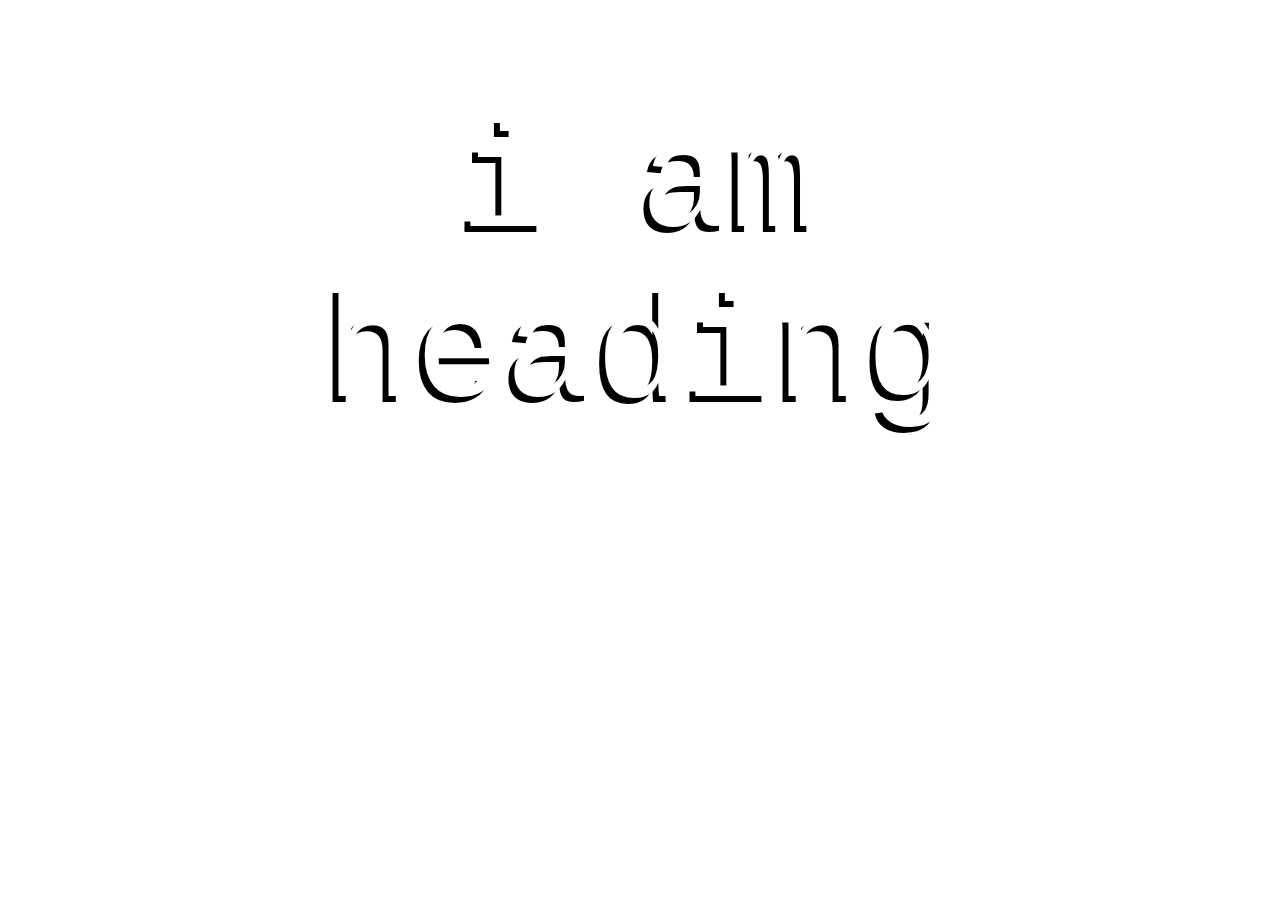
<file: HTML/Background/index.html>
<!DOCTYPE html>
<html lang="en">

<head>
    <meta charset="UTF-8">
    <meta name="viewport" content="width=device-width, initial-scale=1.0">
    <title>Background</title>
    <link rel="stylesheet" href="app.css">
</head>

<body>

    <section>
        <h1>i am heading</h1>
    </section>

</body>

</html>
</file>
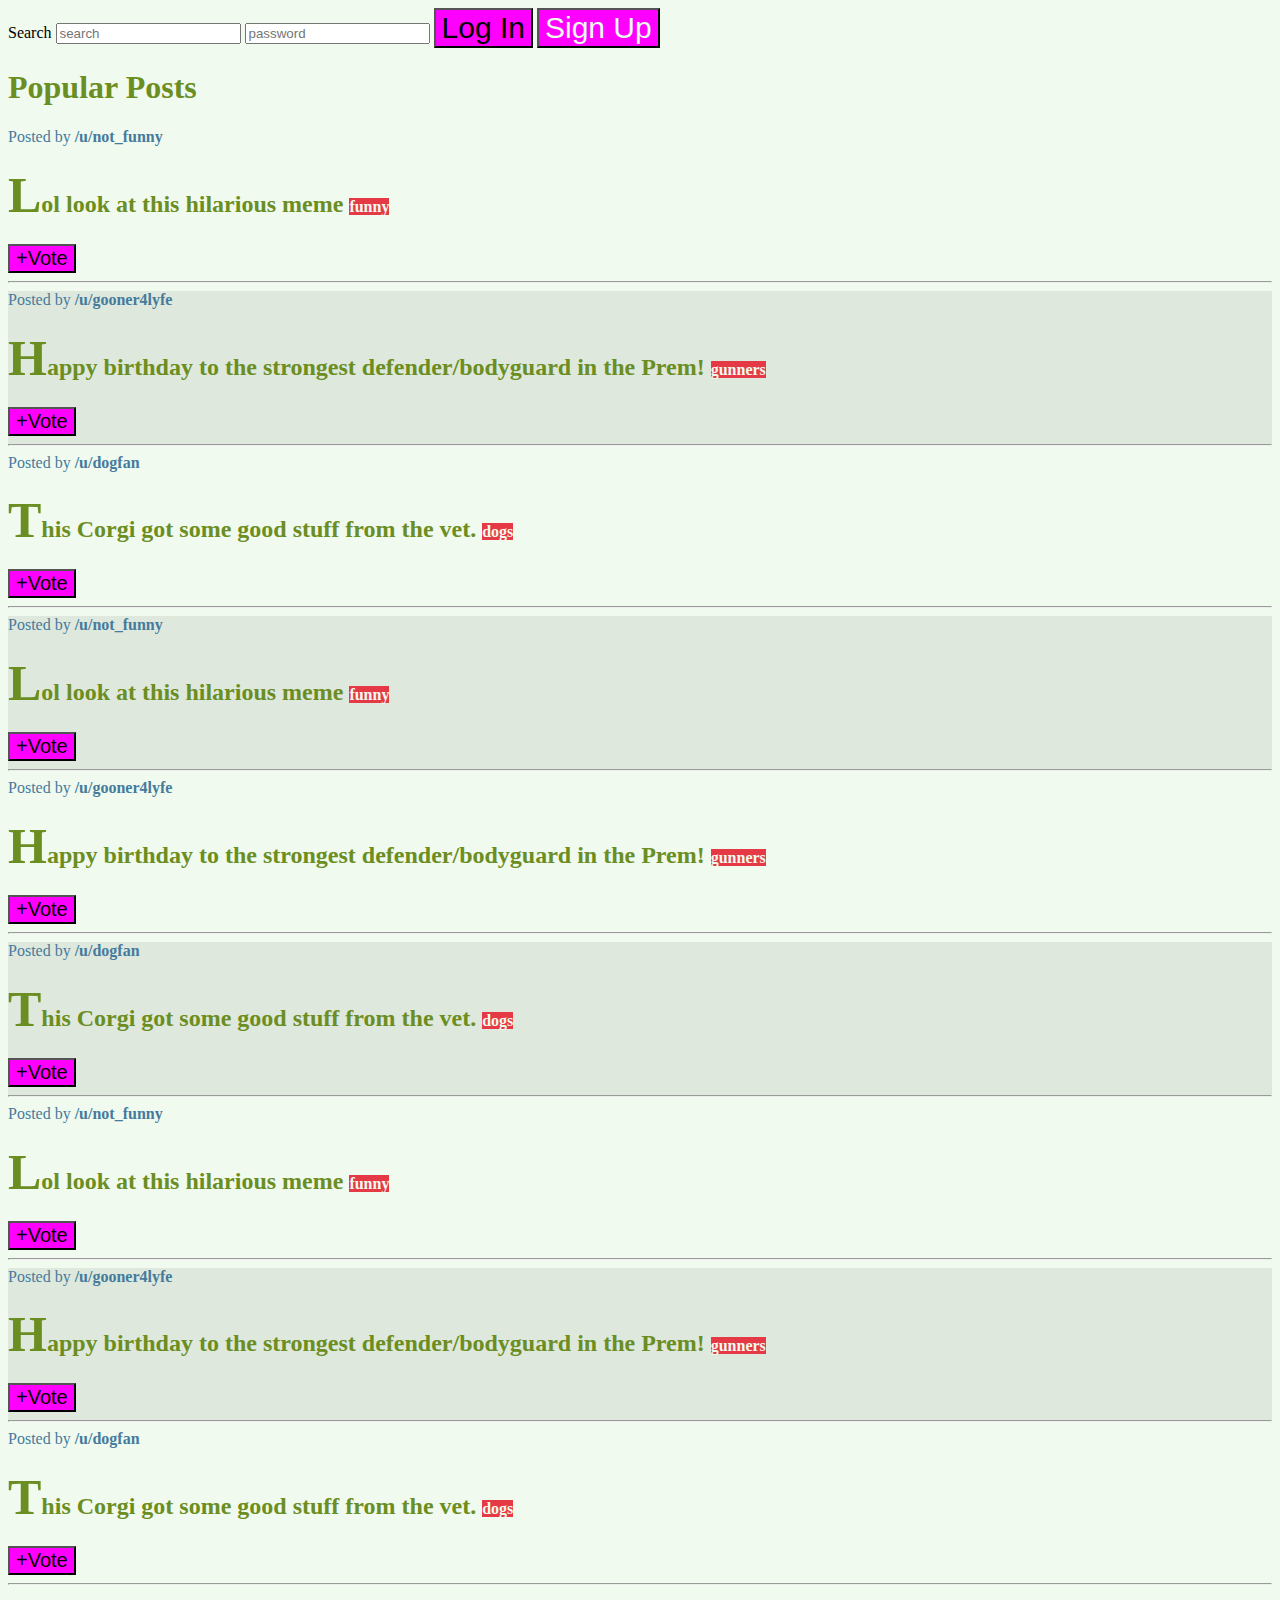
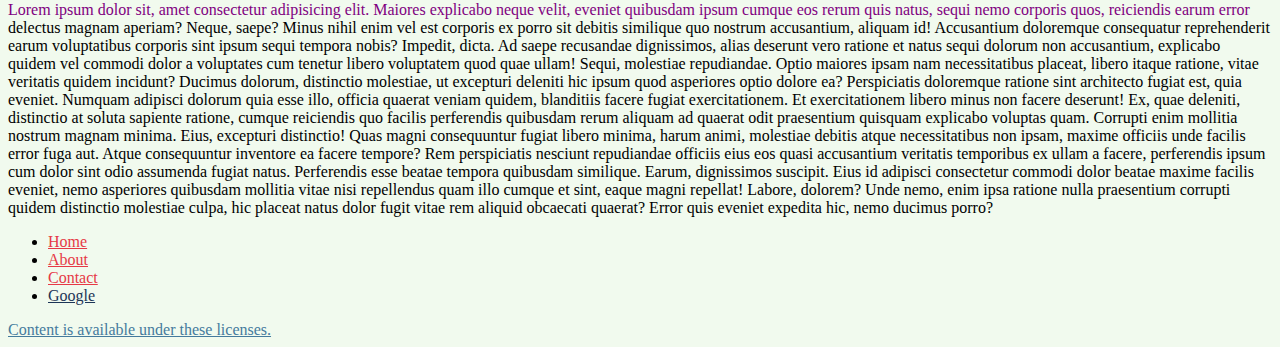
<file: HTML/CSS Selectors/index.html>
<!DOCTYPE html>
<html lang="en">

<head>
    <meta charset="UTF-8">
    <meta name="viewport" content="width=device-width, initial-scale=1.0">
    <title>CSS Selectors</title>

    <link rel="stylesheet" href="app.css">
    <link rel="stylesheet" href="more_styles.css">
</head>


<body>
    <nav>
        <label for="search">Search</label>
        <input type="text" placeholder="search" id="search">
        <input type="password" placeholder="password">
        <button>Log In</button>
        <button id="signup">Sign Up</button>
    </nav>
    <main>
        <h1>Popular Posts</h1>
        <section class="post">
            <span>Posted by <a href="#213adas">/u/not_funny</a></span>
            <h2>Lol look at this hilarious meme <span class="tag">funny</span></h2>
            <button>+Vote</button>
            <hr>
        </section>
        <section class="post">
            <span>Posted by <a href="#345adas">/u/gooner4lyfe</a></span>
            <h2>Happy birthday to the strongest defender/bodyguard in the Prem! <span class="tag">gunners</span></h2>
            <button>+Vote</button>
            <hr>
        </section>
        <section class="post">
            <span>Posted by <a href="#981adas">/u/dogfan</a></span>
            <h2>This Corgi got some good stuff from the vet. <span class="tag">dogs</span></h2>
            <button>+Vote</button>
            <hr>
        </section>
        <section class="post">
            <span>Posted by <a href="#213adas">/u/not_funny</a></span>
            <h2>Lol look at this hilarious meme <span class="tag">funny</span></h2>
            <button>+Vote</button>
            <hr>
        </section>
        <section class="post">
            <span>Posted by <a href="#345adas">/u/gooner4lyfe</a></span>
            <h2>Happy birthday to the strongest defender/bodyguard in the Prem! <span class="tag">gunners</span></h2>
            <button>+Vote</button>
            <hr>
        </section>
        <section class="post">
            <span>Posted by <a href="#981adas">/u/dogfan</a></span>
            <h2>This Corgi got some good stuff from the vet. <span class="tag">dogs</span></h2>
            <button>+Vote</button>
            <hr>
        </section>
        <section class="post">
            <span>Posted by <a href="#213adas">/u/not_funny</a></span>
            <h2>Lol look at this hilarious meme <span class="tag">funny</span></h2>
            <button>+Vote</button>
            <hr>
        </section>
        <section class="post">
            <span>Posted by <a href="#345adas">/u/gooner4lyfe</a></span>
            <h2>Happy birthday to the strongest defender/bodyguard in the Prem! <span class="tag">gunners</span></h2>
            <button>+Vote</button>
            <hr>
        </section>
        <section class="post">
            <span>Posted by <a href="#981adas">/u/dogfan</a></span>
            <h2>This Corgi got some good stuff from the vet. <span class="tag">dogs</span></h2>
            <button>+Vote</button>
            <hr>
        </section>

        <p>Lorem ipsum dolor sit, amet consectetur adipisicing elit. Maiores explicabo neque velit, eveniet quibusdam
            ipsum cumque eos rerum quis natus, sequi nemo corporis quos, reiciendis earum error delectus magnam aperiam?
            Neque, saepe? Minus nihil enim vel est corporis ex porro sit debitis similique quo nostrum accusantium,
            aliquam id! Accusantium doloremque consequatur reprehenderit earum voluptatibus corporis sint ipsum sequi
            tempora nobis?
            Impedit, dicta. Ad saepe recusandae dignissimos, alias deserunt vero ratione et natus sequi dolorum non
            accusantium, explicabo quidem vel commodi dolor a voluptates cum tenetur libero voluptatem quod quae ullam!
            Sequi, molestiae repudiandae. Optio maiores ipsam nam necessitatibus placeat, libero itaque ratione, vitae
            veritatis quidem incidunt? Ducimus dolorum, distinctio molestiae, ut excepturi deleniti hic ipsum quod
            asperiores optio dolore ea?
            Perspiciatis doloremque ratione sint architecto fugiat est, quia eveniet. Numquam adipisci dolorum quia esse
            illo, officia quaerat veniam quidem, blanditiis facere fugiat exercitationem. Et exercitationem libero minus
            non facere deserunt!
            Ex, quae deleniti, distinctio at soluta sapiente ratione, cumque reiciendis quo facilis perferendis
            quibusdam rerum aliquam ad quaerat odit praesentium quisquam explicabo voluptas quam. Corrupti enim mollitia
            nostrum magnam minima.
            Eius, excepturi distinctio! Quas magni consequuntur fugiat libero minima, harum animi, molestiae debitis
            atque necessitatibus non ipsam, maxime officiis unde facilis error fuga aut. Atque consequuntur inventore ea
            facere tempore?
            Rem perspiciatis nesciunt repudiandae officiis eius eos quasi accusantium veritatis temporibus ex ullam a
            facere, perferendis ipsum cum dolor sint odio assumenda fugiat natus. Perferendis esse beatae tempora
            quibusdam similique.
            Earum, dignissimos suscipit. Eius id adipisci consectetur commodi dolor beatae maxime facilis eveniet, nemo
            asperiores quibusdam mollitia vitae nisi repellendus quam illo cumque et sint, eaque magni repellat! Labore,
            dolorem?
            Unde nemo, enim ipsa ratione nulla praesentium corrupti quidem distinctio molestiae culpa, hic placeat natus
            dolor fugit vitae rem aliquid obcaecati quaerat? Error quis eveniet expedita hic, nemo ducimus porro?</p>
    </main>
    <footer>
        <nav>
            <ul>
                <li>
                    <a href="#home">Home</a>
                </li>
                <li>
                    <a href="#about">About</a>
                </li>
                <li>
                    <a href="#contact">Contact</a>
                </li>
                <li>
                    <a href="www.google.com">Google</a>
                </li>
            </ul>
        </nav>
        <a href="#license">Content is available under these licenses.</a>
    </footer>

</body>

</html>
</file>
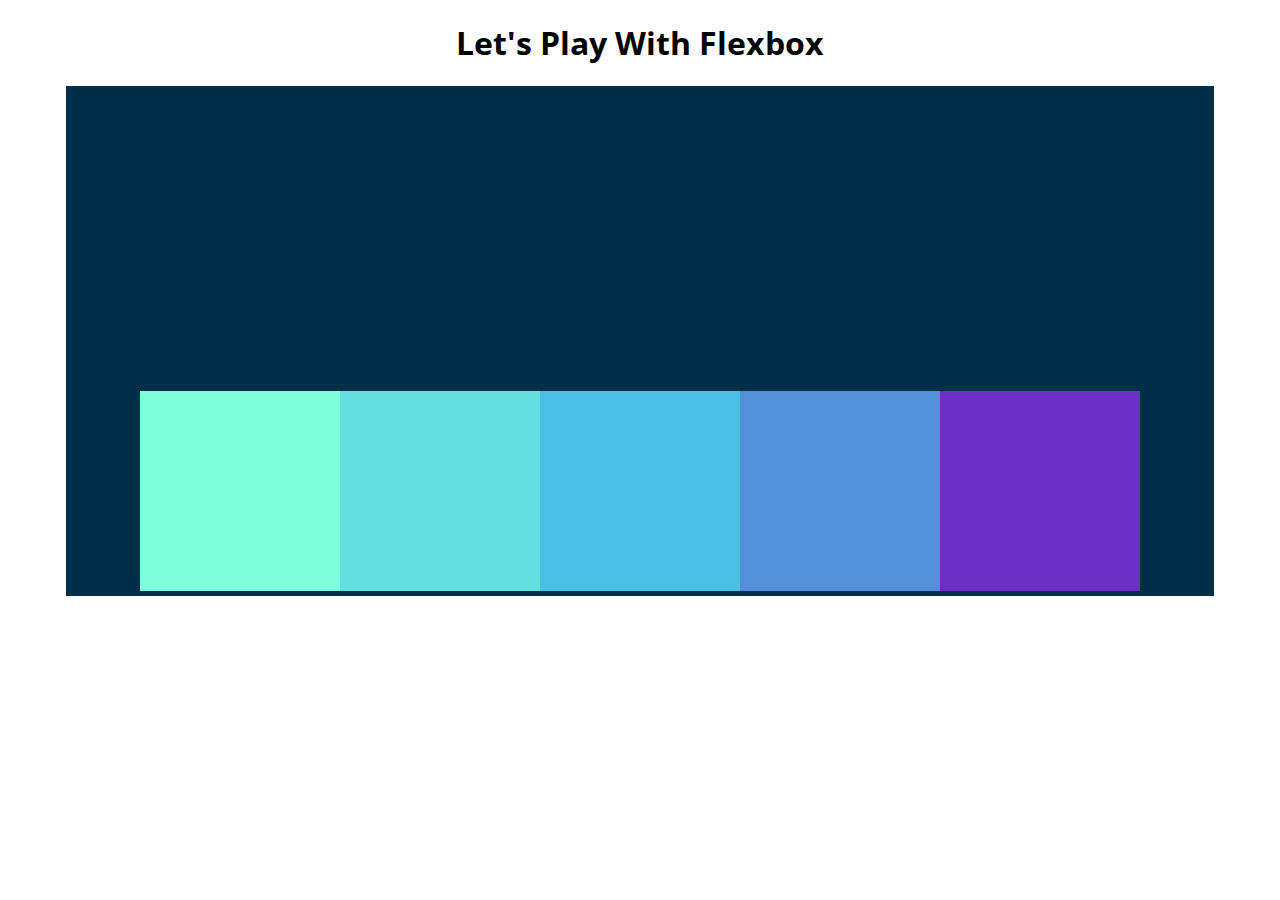
<file: HTML/Flexbox Starter/index.html>
<!DOCTYPE html>
<html lang="en">

<head>
    <meta charset="UTF-8">
    <meta name="viewport" content="width=device-width, initial-scale=1.0">
    <title>Flexbox Playground</title>
    <link href="https://fonts.googleapis.com/css2?family=Open+Sans:wght@300&display=swap" rel="stylesheet">

    <link rel="stylesheet" href="app.css">
</head>

<body>
    <h1>Let's Play With Flexbox</h1>

    <section id="container">
        <div style="background-color: #80ffdb"></div>
        <div style="background-color: #64dfdf"></div>
        <div style="background-color: #48bfe3"></div>
        <div style="background-color: #5390d9"></div>
        <div style="background-color: #6930c3"></div>
    </section>

</body>

</html>
</file>
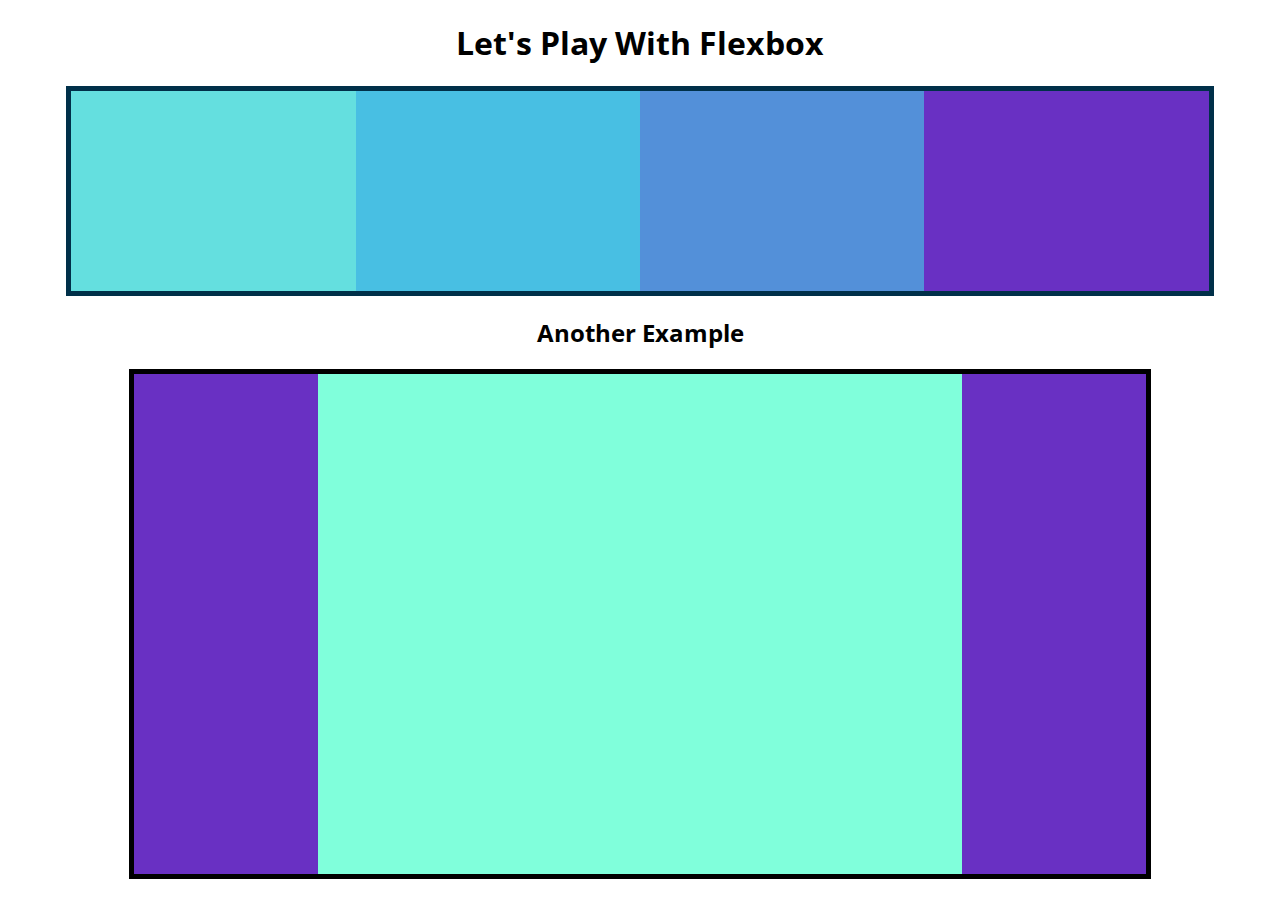
<file: HTML/Flexbox/index.html>
<!DOCTYPE html>
<html lang="en">

<head>
    <meta charset="UTF-8">
    <meta name="viewport" content="width=device-width, initial-scale=1.0">
    <title>Flexbox Playground</title>
    <link href="https://fonts.googleapis.com/css2?family=Open+Sans:wght@300&display=swap" rel="stylesheet">

    <link rel="stylesheet" href="app.css">
</head>

<body>
    <h1>Let's Play With Flexbox</h1>

    <section id="container">
        <div style="background-color: #80ffdb"></div>
        <div style="background-color: #64dfdf"></div>
        <div style="background-color: #48bfe3"></div>
        <div style="background-color: #5390d9"></div>
        <div style="background-color: #6930c3"></div>
    </section>

    <h2>Another Example</h2>
    <main>
        <section class="sidebar"></section>
        <section class="maincontent"></section>
        <section class="sidebar"></section>
    </main>

</body>

</html>
</file>
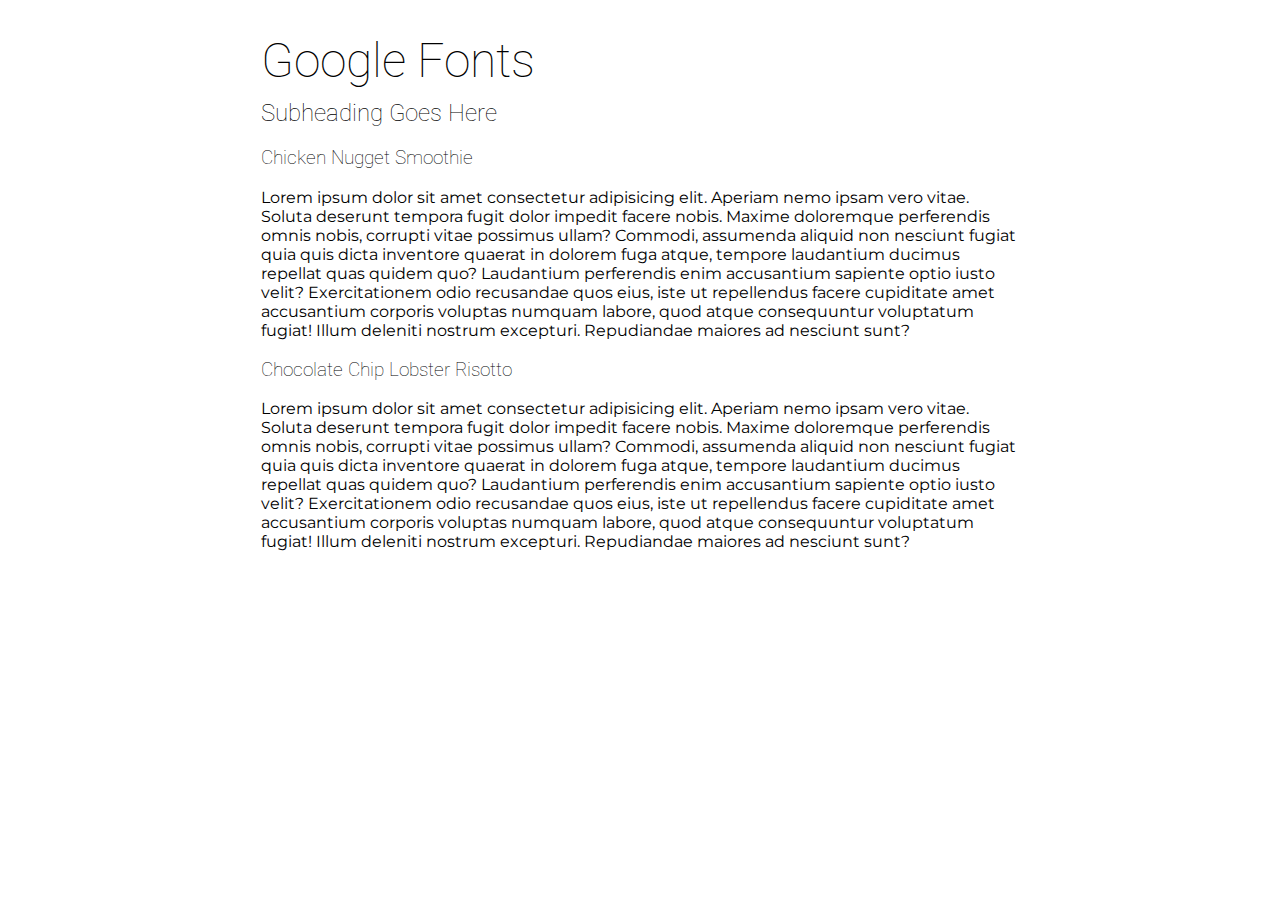
<file: HTML/GoogleFonts/index.html>
<!DOCTYPE html>
<html lang="en">

<head>
    <meta charset="UTF-8">
    <meta name="viewport" content="width=device-width, initial-scale=1.0">
    <title>Google Fonts</title>
    <link href="https://fonts.googleapis.com/css2?family=Montserrat&family=Roboto:wght@100;400&display=swap"
        rel="stylesheet">
    <link rel="stylesheet" href="app.css">
</head>

<body>
    <main>
        <h1>Google Fonts</h1>
        <h2>Subheading Goes Here</h2>

        <h3>Chicken Nugget Smoothie</h3>
        <p>Lorem ipsum dolor sit amet consectetur adipisicing elit. Aperiam nemo ipsam vero vitae. Soluta deserunt
            tempora
            fugit dolor impedit facere nobis. Maxime doloremque perferendis omnis nobis, corrupti vitae possimus ullam?
            Commodi, assumenda aliquid non nesciunt fugiat quia quis dicta inventore quaerat in dolorem fuga atque,
            tempore
            laudantium ducimus repellat quas quidem quo? Laudantium perferendis enim accusantium sapiente optio iusto
            velit?
            Exercitationem odio recusandae quos eius, iste ut repellendus facere cupiditate amet accusantium corporis
            voluptas numquam labore, quod atque consequuntur voluptatum fugiat! Illum deleniti nostrum excepturi.
            Repudiandae maiores ad nesciunt sunt?</p>

        <h3>Chocolate Chip Lobster Risotto</h3>
        <p>Lorem ipsum dolor sit amet consectetur adipisicing elit. Aperiam nemo ipsam vero vitae. Soluta deserunt
            tempora
            fugit dolor impedit facere nobis. Maxime doloremque perferendis omnis nobis, corrupti vitae possimus ullam?
            Commodi, assumenda aliquid non nesciunt fugiat quia quis dicta inventore quaerat in dolorem fuga atque,
            tempore
            laudantium ducimus repellat quas quidem quo? Laudantium perferendis enim accusantium sapiente optio iusto
            velit?
            Exercitationem odio recusandae quos eius, iste ut repellendus facere cupiditate amet accusantium corporis
            voluptas numquam labore, quod atque consequuntur voluptatum fugiat! Illum deleniti nostrum excepturi.
            Repudiandae maiores ad nesciunt sunt?</p>
    </main>
</body>

</html>
</file>
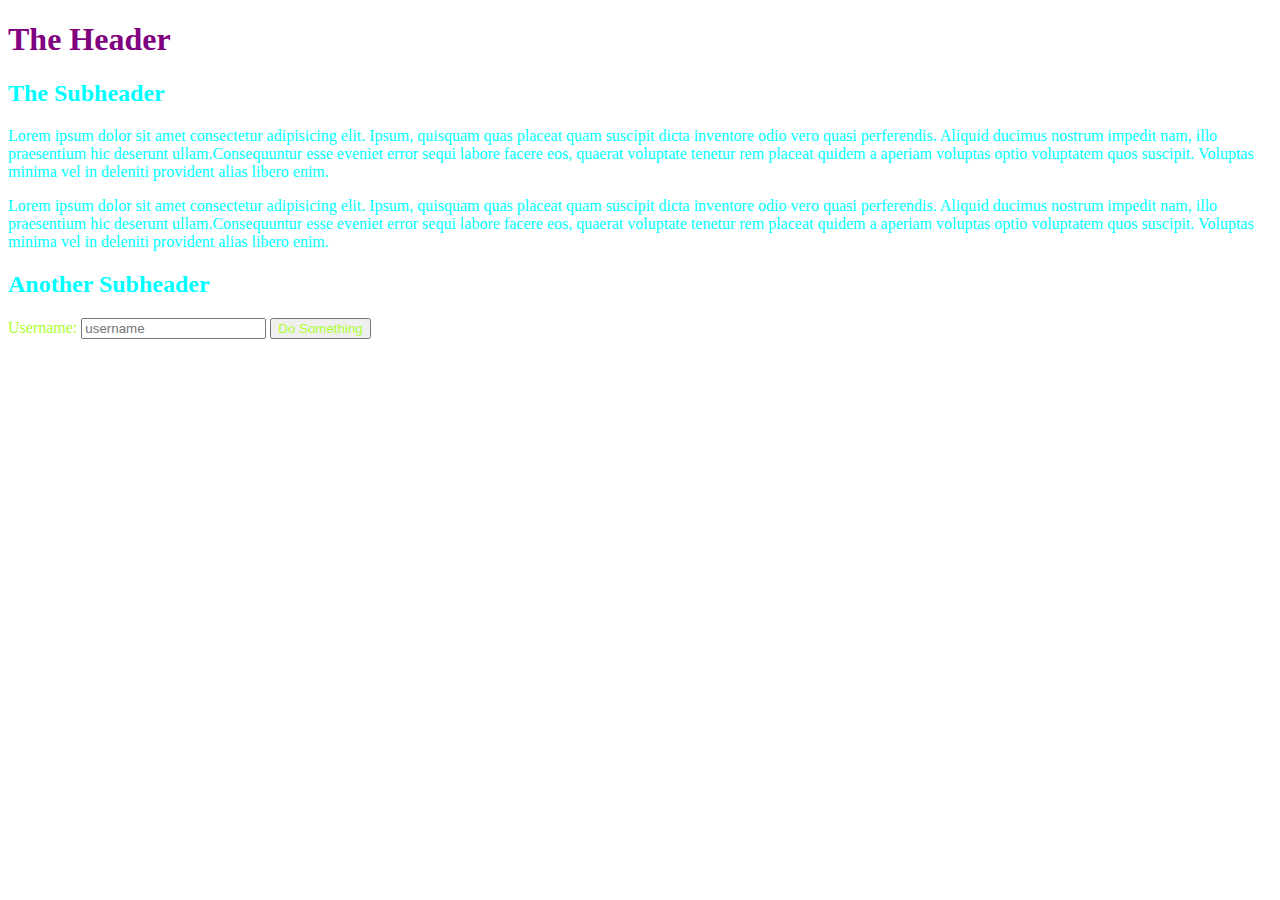
<file: HTML/inheritance_demo/index.html>
<!DOCTYPE html>
<html lang="en">

<head>
    <meta charset="UTF-8">
    <meta name="viewport" content="width=device-width, initial-scale=1.0">
    <title>Inheritance Demo</title>
    <link rel="stylesheet" href="app.css">
</head>

<body>
    <h1>The Header</h1>
    <section>
        <h2>The Subheader</h2>
        <p>Lorem ipsum dolor sit amet consectetur adipisicing elit. Ipsum, quisquam quas placeat quam suscipit dicta
            inventore odio vero quasi perferendis. Aliquid ducimus nostrum impedit nam, illo praesentium hic deserunt
            ullam.Consequuntur esse eveniet error sequi labore facere eos, quaerat voluptate tenetur rem placeat quidem
            a aperiam voluptas optio voluptatem quos suscipit. Voluptas minima vel in deleniti provident alias libero
            enim.</p>
        <p>Lorem ipsum dolor sit amet consectetur adipisicing elit. Ipsum, quisquam quas placeat quam suscipit dicta
            inventore odio vero quasi perferendis. Aliquid ducimus nostrum impedit nam, illo praesentium hic deserunt
            ullam.Consequuntur esse eveniet error sequi labore facere eos, quaerat voluptate tenetur rem placeat quidem
            a aperiam voluptas optio voluptatem quos suscipit. Voluptas minima vel in deleniti provident alias libero
            enim.</p>
    </section>
    <section>
        <h2>Another Subheader</h2>
        <form action="blah">
            <label for="username">Username:</label>
            <input type="text" placeholder="username" id="username">
            <button>Do Something</button>
        </form>
    </section>

</body>

</html>
</file>
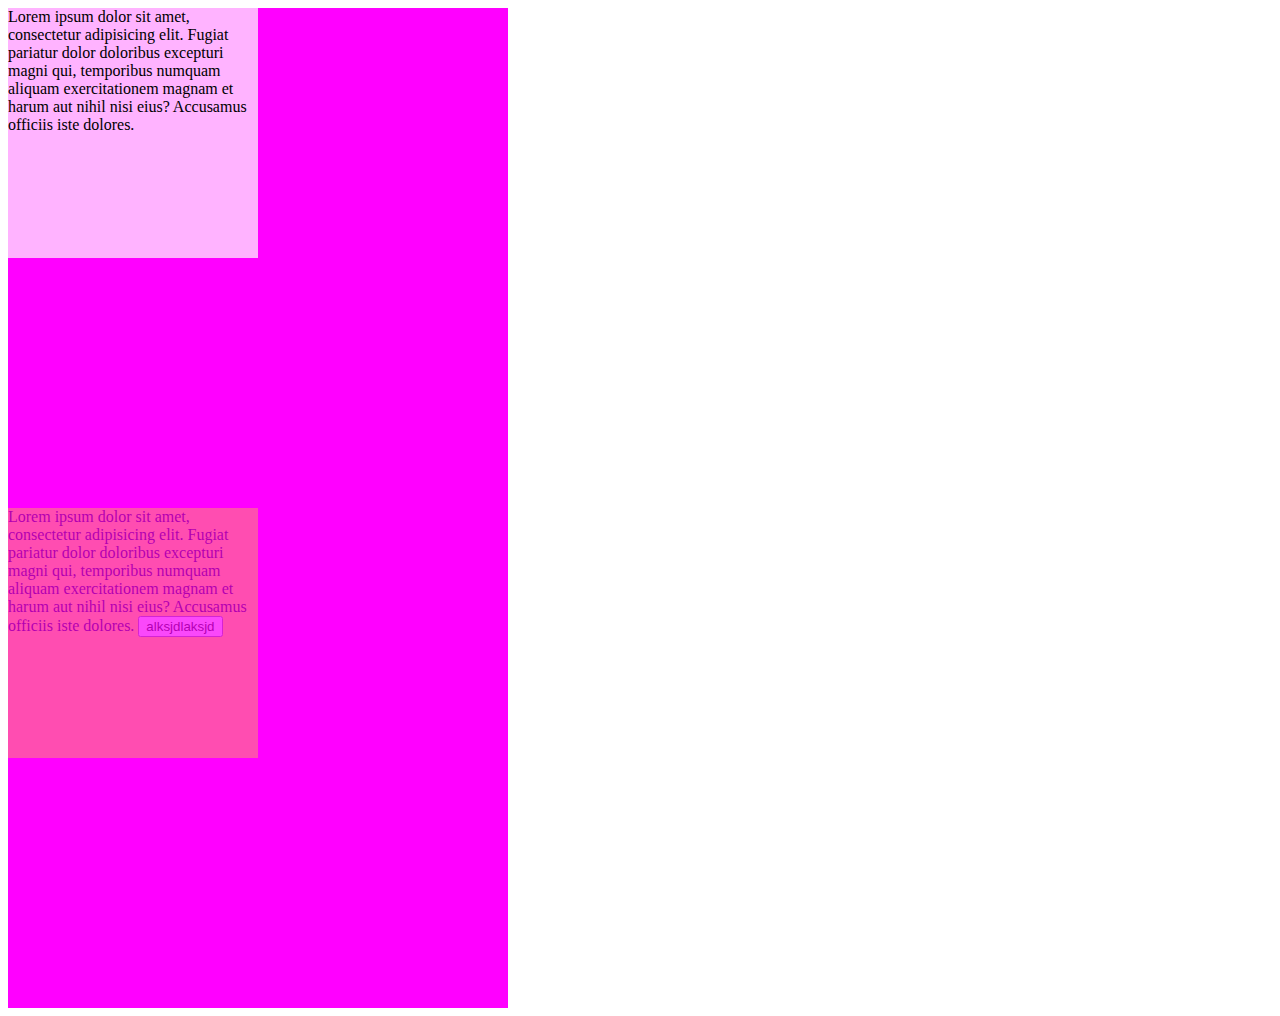
<file: HTML/Opacity/index.html>
<!DOCTYPE html>
<html lang="en">

<head>
    <meta charset="UTF-8">
    <meta name="viewport" content="width=device-width, initial-scale=1.0">
    <title>Opacity & Alpha</title>
    <link rel="stylesheet" href="app.css">
</head>

<body>
    <section>
        <div id="rgba">
            Lorem ipsum dolor sit amet, consectetur adipisicing elit. Fugiat pariatur dolor doloribus excepturi magni
            qui, temporibus numquam aliquam exercitationem magnam et harum aut nihil nisi eius? Accusamus officiis iste
            dolores.
        </div>
    </section>
    <section>
        <div id="opacity">
            Lorem ipsum dolor sit amet, consectetur adipisicing elit. Fugiat pariatur dolor doloribus excepturi magni
            qui, temporibus numquam aliquam exercitationem magnam et harum aut nihil nisi eius? Accusamus officiis iste
            dolores.
            <button>alksjdlaksjd</button>
        </div>
    </section>
</body>

</html>
</file>
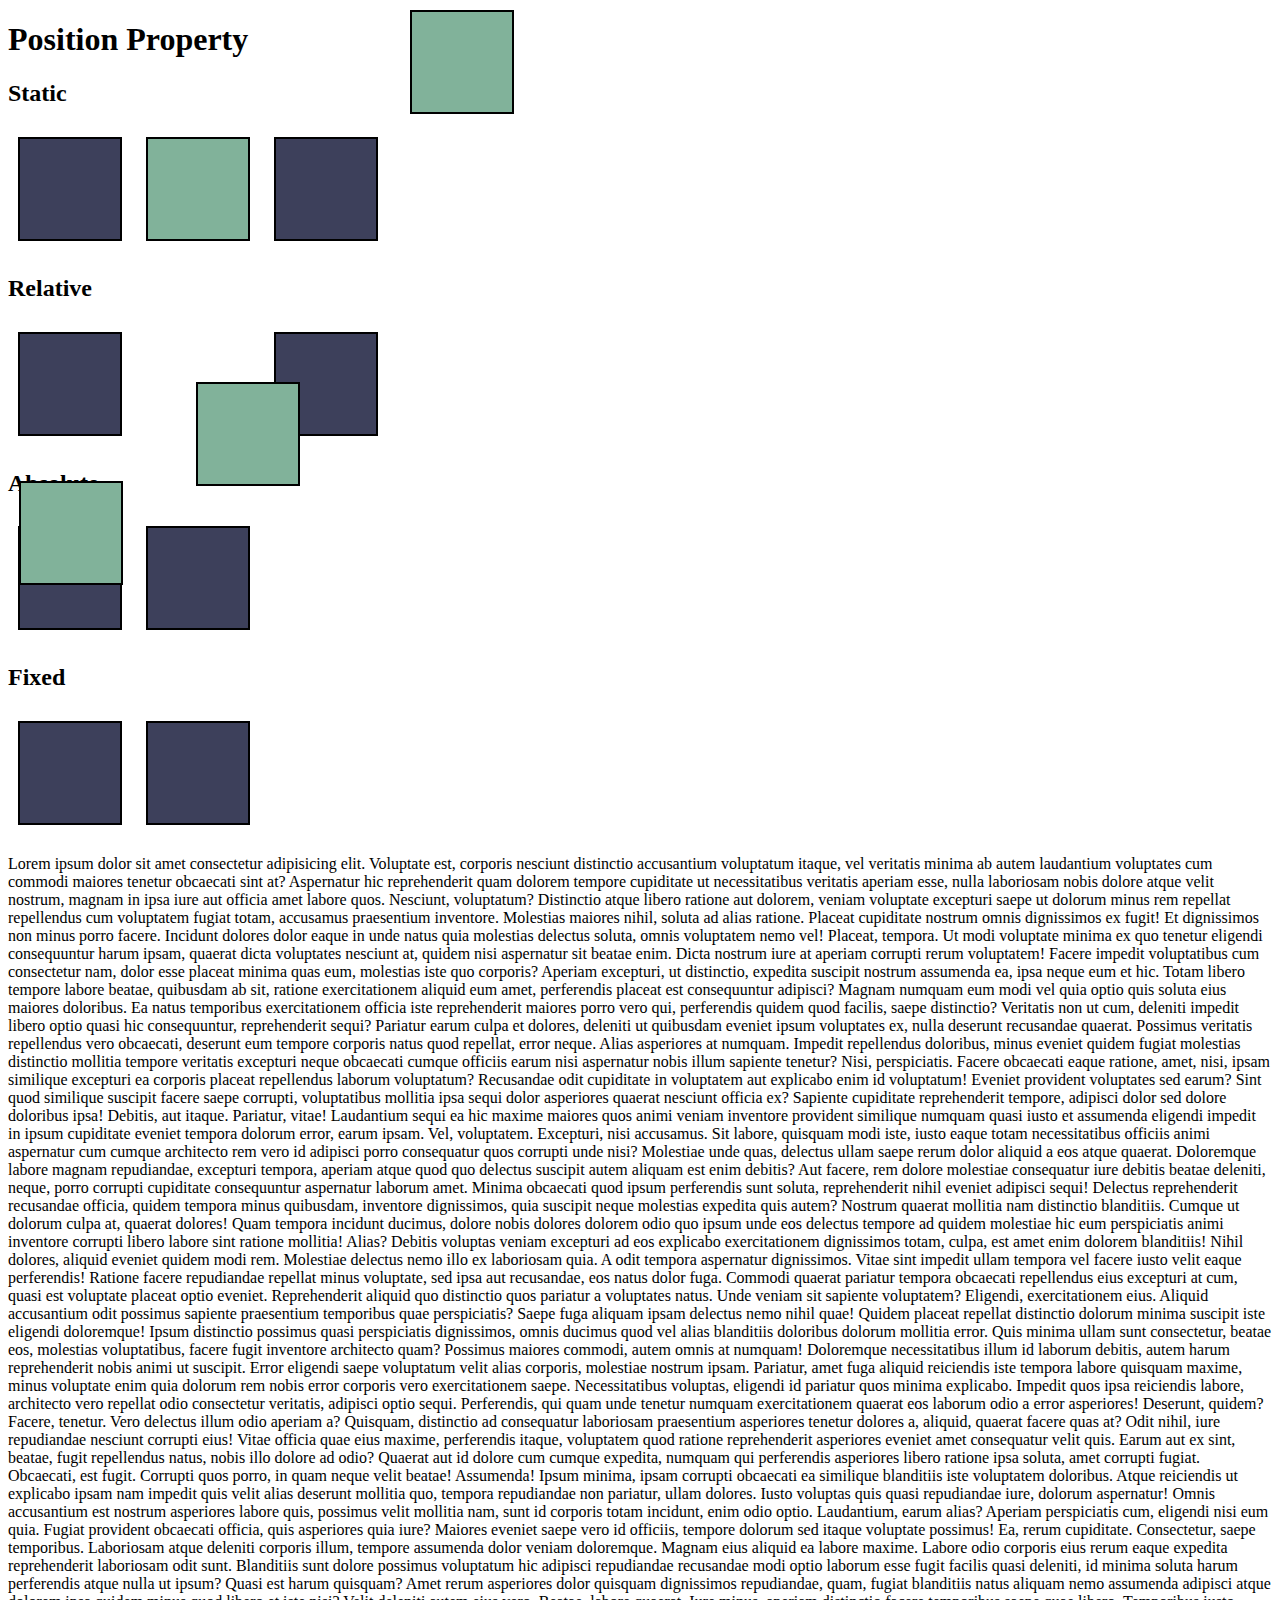
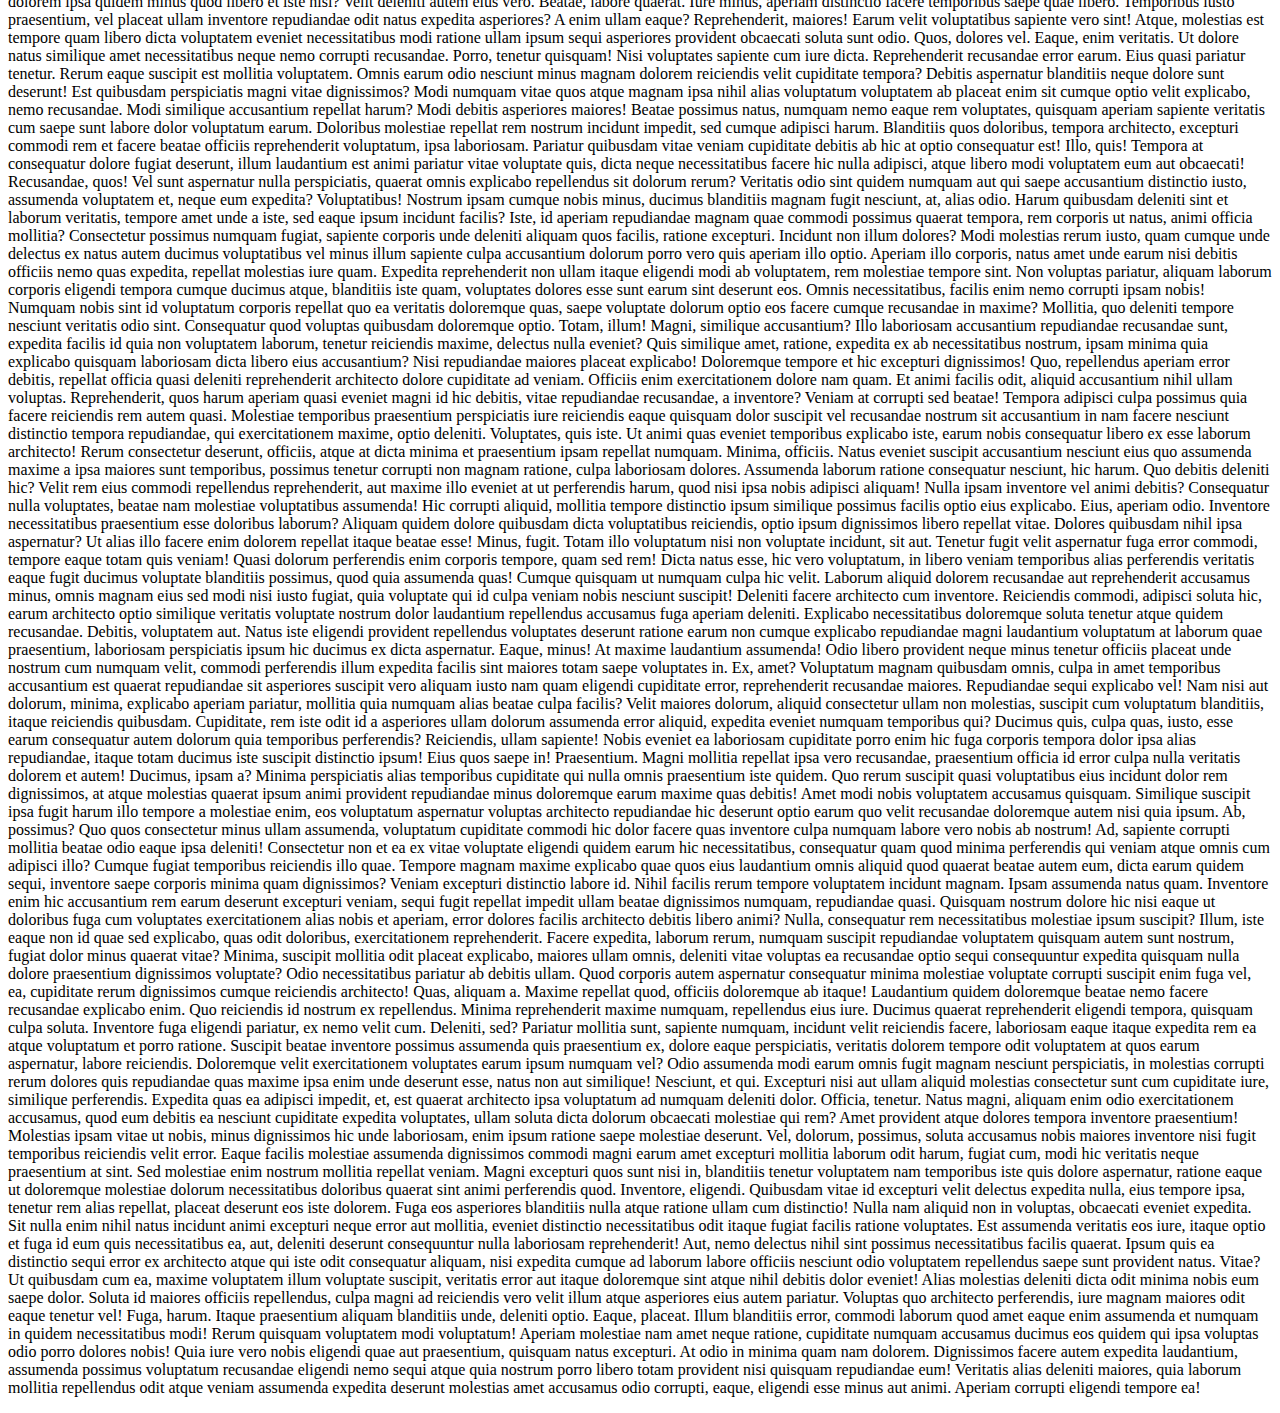
<file: HTML/Position/index.html>
<!DOCTYPE html>
<html lang="en">

<head>
    <meta charset="UTF-8">
    <meta name="viewport" content="width=device-width, initial-scale=1.0">
    <title>Position</title>
    <link rel="stylesheet" href="app.css">
</head>

<body>
    <h1>Position Property</h1>
    <section id="static">
        <h2>Static</h2>
        <div></div>
        <div id="middle"></div>
        <div></div>
    </section>
    <section id="relative">
        <h2>Relative</h2>
        <div></div>
        <div id="middle"></div>
        <div></div>
    </section>
    <section id="absolute">
        <h2>Absolute</h2>
        <div></div>
        <div id="middle"></div>
        <div></div>
    </section>

    <section id="fixed">
        <h2>Fixed</h2>
        <div></div>
        <div id="middle"></div>
        <div></div>
    </section>

    <p>Lorem ipsum dolor sit amet consectetur adipisicing elit. Voluptate est, corporis nesciunt distinctio accusantium
        voluptatum itaque, vel veritatis minima ab autem laudantium voluptates cum commodi maiores tenetur obcaecati
        sint at?
        Aspernatur hic reprehenderit quam dolorem tempore cupiditate ut necessitatibus veritatis aperiam esse, nulla
        laboriosam nobis dolore atque velit nostrum, magnam in ipsa iure aut officia amet labore quos. Nesciunt,
        voluptatum?
        Distinctio atque libero ratione aut dolorem, veniam voluptate excepturi saepe ut dolorum minus rem repellat
        repellendus cum voluptatem fugiat totam, accusamus praesentium inventore. Molestias maiores nihil, soluta ad
        alias ratione.
        Placeat cupiditate nostrum omnis dignissimos ex fugit! Et dignissimos non minus porro facere. Incidunt dolores
        dolor eaque in unde natus quia molestias delectus soluta, omnis voluptatem nemo vel! Placeat, tempora.
        Ut modi voluptate minima ex quo tenetur eligendi consequuntur harum ipsam, quaerat dicta voluptates nesciunt at,
        quidem nisi aspernatur sit beatae enim. Dicta nostrum iure at aperiam corrupti rerum voluptatem!
        Facere impedit voluptatibus cum consectetur nam, dolor esse placeat minima quas eum, molestias iste quo
        corporis? Aperiam excepturi, ut distinctio, expedita suscipit nostrum assumenda ea, ipsa neque eum et hic.
        Totam libero tempore labore beatae, quibusdam ab sit, ratione exercitationem aliquid eum amet, perferendis
        placeat est consequuntur adipisci? Magnam numquam eum modi vel quia optio quis soluta eius maiores doloribus.
        Ea natus temporibus exercitationem officia iste reprehenderit maiores porro vero qui, perferendis quidem quod
        facilis, saepe distinctio? Veritatis non ut cum, deleniti impedit libero optio quasi hic consequuntur,
        reprehenderit sequi?
        Pariatur earum culpa et dolores, deleniti ut quibusdam eveniet ipsum voluptates ex, nulla deserunt recusandae
        quaerat. Possimus veritatis repellendus vero obcaecati, deserunt eum tempore corporis natus quod repellat, error
        neque.
        Alias asperiores at numquam. Impedit repellendus doloribus, minus eveniet quidem fugiat molestias distinctio
        mollitia tempore veritatis excepturi neque obcaecati cumque officiis earum nisi aspernatur nobis illum sapiente
        tenetur? Nisi, perspiciatis.
        Facere obcaecati eaque ratione, amet, nisi, ipsam similique excepturi ea corporis placeat repellendus laborum
        voluptatum? Recusandae odit cupiditate in voluptatem aut explicabo enim id voluptatum! Eveniet provident
        voluptates sed earum?
        Sint quod similique suscipit facere saepe corrupti, voluptatibus mollitia ipsa sequi dolor asperiores quaerat
        nesciunt officia ex? Sapiente cupiditate reprehenderit tempore, adipisci dolor sed dolore doloribus ipsa!
        Debitis, aut itaque.
        Pariatur, vitae! Laudantium sequi ea hic maxime maiores quos animi veniam inventore provident similique numquam
        quasi iusto et assumenda eligendi impedit in ipsum cupiditate eveniet tempora dolorum error, earum ipsam.
        Vel, voluptatem. Excepturi, nisi accusamus. Sit labore, quisquam modi iste, iusto eaque totam necessitatibus
        officiis animi aspernatur cum cumque architecto rem vero id adipisci porro consequatur quos corrupti unde nisi?
        Molestiae unde quas, delectus ullam saepe rerum dolor aliquid a eos atque quaerat. Doloremque labore magnam
        repudiandae, excepturi tempora, aperiam atque quod quo delectus suscipit autem aliquam est enim debitis?
        Aut facere, rem dolore molestiae consequatur iure debitis beatae deleniti, neque, porro corrupti cupiditate
        consequuntur aspernatur laborum amet. Minima obcaecati quod ipsum perferendis sunt soluta, reprehenderit nihil
        eveniet adipisci sequi!
        Delectus reprehenderit recusandae officia, quidem tempora minus quibusdam, inventore dignissimos, quia suscipit
        neque molestias expedita quis autem? Nostrum quaerat mollitia nam distinctio blanditiis. Cumque ut dolorum culpa
        at, quaerat dolores!
        Quam tempora incidunt ducimus, dolore nobis dolores dolorem odio quo ipsum unde eos delectus tempore ad quidem
        molestiae hic eum perspiciatis animi inventore corrupti libero labore sint ratione mollitia! Alias?
        Debitis voluptas veniam excepturi ad eos explicabo exercitationem dignissimos totam, culpa, est amet enim
        dolorem blanditiis! Nihil dolores, aliquid eveniet quidem modi rem. Molestiae delectus nemo illo ex laboriosam
        quia.
        A odit tempora aspernatur dignissimos. Vitae sint impedit ullam tempora vel facere iusto velit eaque
        perferendis! Ratione facere repudiandae repellat minus voluptate, sed ipsa aut recusandae, eos natus dolor fuga.
        Commodi quaerat pariatur tempora obcaecati repellendus eius excepturi at cum, quasi est voluptate placeat optio
        eveniet. Reprehenderit aliquid quo distinctio quos pariatur a voluptates natus. Unde veniam sit sapiente
        voluptatem?
        Eligendi, exercitationem eius. Aliquid accusantium odit possimus sapiente praesentium temporibus quae
        perspiciatis? Saepe fuga aliquam ipsam delectus nemo nihil quae! Quidem placeat repellat distinctio dolorum
        minima suscipit iste eligendi doloremque!
        Ipsum distinctio possimus quasi perspiciatis dignissimos, omnis ducimus quod vel alias blanditiis doloribus
        dolorum mollitia error. Quis minima ullam sunt consectetur, beatae eos, molestias voluptatibus, facere fugit
        inventore architecto quam?
        Possimus maiores commodi, autem omnis at numquam! Doloremque necessitatibus illum id laborum debitis, autem
        harum reprehenderit nobis animi ut suscipit. Error eligendi saepe voluptatum velit alias corporis, molestiae
        nostrum ipsam.
        Pariatur, amet fuga aliquid reiciendis iste tempora labore quisquam maxime, minus voluptate enim quia dolorum
        rem nobis error corporis vero exercitationem saepe. Necessitatibus voluptas, eligendi id pariatur quos minima
        explicabo.
        Impedit quos ipsa reiciendis labore, architecto vero repellat odio consectetur veritatis, adipisci optio sequi.
        Perferendis, qui quam unde tenetur numquam exercitationem quaerat eos laborum odio a error asperiores! Deserunt,
        quidem?
        Facere, tenetur. Vero delectus illum odio aperiam a? Quisquam, distinctio ad consequatur laboriosam praesentium
        asperiores tenetur dolores a, aliquid, quaerat facere quas at? Odit nihil, iure repudiandae nesciunt corrupti
        eius!
        Vitae officia quae eius maxime, perferendis itaque, voluptatem quod ratione reprehenderit asperiores eveniet
        amet consequatur velit quis. Earum aut ex sint, beatae, fugit repellendus natus, nobis illo dolore ad odio?
        Quaerat aut id dolore cum cumque expedita, numquam qui perferendis asperiores libero ratione ipsa soluta, amet
        corrupti fugiat. Obcaecati, est fugit. Corrupti quos porro, in quam neque velit beatae! Assumenda!
        Ipsum minima, ipsam corrupti obcaecati ea similique blanditiis iste voluptatem doloribus. Atque reiciendis ut
        explicabo ipsam nam impedit quis velit alias deserunt mollitia quo, tempora repudiandae non pariatur, ullam
        dolores.
        Iusto voluptas quis quasi repudiandae iure, dolorum aspernatur! Omnis accusantium est nostrum asperiores labore
        quis, possimus velit mollitia nam, sunt id corporis totam incidunt, enim odio optio. Laudantium, earum alias?
        Aperiam perspiciatis cum, eligendi nisi eum quia. Fugiat provident obcaecati officia, quis asperiores quia iure?
        Maiores eveniet saepe vero id officiis, tempore dolorum sed itaque voluptate possimus! Ea, rerum cupiditate.
        Consectetur, saepe temporibus. Laboriosam atque deleniti corporis illum, tempore assumenda dolor veniam
        doloremque. Magnam eius aliquid ea labore maxime. Labore odio corporis eius rerum eaque expedita reprehenderit
        laboriosam odit sunt.
        Blanditiis sunt dolore possimus voluptatum hic adipisci repudiandae recusandae modi optio laborum esse fugit
        facilis quasi deleniti, id minima soluta harum perferendis atque nulla ut ipsum? Quasi est harum quisquam?
        Amet rerum asperiores dolor quisquam dignissimos repudiandae, quam, fugiat blanditiis natus aliquam nemo
        assumenda adipisci atque dolorem ipsa quidem minus quod libero et iste nisi? Velit deleniti autem eius vero.
        Beatae, labore quaerat. Iure minus, aperiam distinctio facere temporibus saepe quae libero. Temporibus iusto
        praesentium, vel placeat ullam inventore repudiandae odit natus expedita asperiores? A enim ullam eaque?
        Reprehenderit, maiores!
        Earum velit voluptatibus sapiente vero sint! Atque, molestias est tempore quam libero dicta voluptatem eveniet
        necessitatibus modi ratione ullam ipsum sequi asperiores provident obcaecati soluta sunt odio. Quos, dolores
        vel.
        Eaque, enim veritatis. Ut dolore natus similique amet necessitatibus neque nemo corrupti recusandae. Porro,
        tenetur quisquam! Nisi voluptates sapiente cum iure dicta. Reprehenderit recusandae error earum. Eius quasi
        pariatur tenetur.
        Rerum eaque suscipit est mollitia voluptatem. Omnis earum odio nesciunt minus magnam dolorem reiciendis velit
        cupiditate tempora? Debitis aspernatur blanditiis neque dolore sunt deserunt! Est quibusdam perspiciatis magni
        vitae dignissimos?
        Modi numquam vitae quos atque magnam ipsa nihil alias voluptatum voluptatem ab placeat enim sit cumque optio
        velit explicabo, nemo recusandae. Modi similique accusantium repellat harum? Modi debitis asperiores maiores!
        Beatae possimus natus, numquam nemo eaque rem voluptates, quisquam aperiam sapiente veritatis cum saepe sunt
        labore dolor voluptatum earum. Doloribus molestiae repellat rem nostrum incidunt impedit, sed cumque adipisci
        harum.
        Blanditiis quos doloribus, tempora architecto, excepturi commodi rem et facere beatae officiis reprehenderit
        voluptatum, ipsa laboriosam. Pariatur quibusdam vitae veniam cupiditate debitis ab hic at optio consequatur est!
        Illo, quis!
        Tempora at consequatur dolore fugiat deserunt, illum laudantium est animi pariatur vitae voluptate quis, dicta
        neque necessitatibus facere hic nulla adipisci, atque libero modi voluptatem eum aut obcaecati! Recusandae,
        quos!
        Vel sunt aspernatur nulla perspiciatis, quaerat omnis explicabo repellendus sit dolorum rerum? Veritatis odio
        sint quidem numquam aut qui saepe accusantium distinctio iusto, assumenda voluptatem et, neque eum expedita?
        Voluptatibus!
        Nostrum ipsam cumque nobis minus, ducimus blanditiis magnam fugit nesciunt, at, alias odio. Harum quibusdam
        deleniti sint et laborum veritatis, tempore amet unde a iste, sed eaque ipsum incidunt facilis?
        Iste, id aperiam repudiandae magnam quae commodi possimus quaerat tempora, rem corporis ut natus, animi officia
        mollitia? Consectetur possimus numquam fugiat, sapiente corporis unde deleniti aliquam quos facilis, ratione
        excepturi.
        Incidunt non illum dolores? Modi molestias rerum iusto, quam cumque unde delectus ex natus autem ducimus
        voluptatibus vel minus illum sapiente culpa accusantium dolorum porro vero quis aperiam illo optio.
        Aperiam illo corporis, natus amet unde earum nisi debitis officiis nemo quas expedita, repellat molestias iure
        quam. Expedita reprehenderit non ullam itaque eligendi modi ab voluptatem, rem molestiae tempore sint.
        Non voluptas pariatur, aliquam laborum corporis eligendi tempora cumque ducimus atque, blanditiis iste quam,
        voluptates dolores esse sunt earum sint deserunt eos. Omnis necessitatibus, facilis enim nemo corrupti ipsam
        nobis!
        Numquam nobis sint id voluptatum corporis repellat quo ea veritatis doloremque quas, saepe voluptate dolorum
        optio eos facere cumque recusandae in maxime? Mollitia, quo deleniti tempore nesciunt veritatis odio sint.
        Consequatur quod voluptas quibusdam doloremque optio. Totam, illum! Magni, similique accusantium? Illo
        laboriosam accusantium repudiandae recusandae sunt, expedita facilis id quia non voluptatem laborum, tenetur
        reiciendis maxime, delectus nulla eveniet?
        Quis similique amet, ratione, expedita ex ab necessitatibus nostrum, ipsam minima quia explicabo quisquam
        laboriosam dicta libero eius accusantium? Nisi repudiandae maiores placeat explicabo! Doloremque tempore et hic
        excepturi dignissimos!
        Quo, repellendus aperiam error debitis, repellat officia quasi deleniti reprehenderit architecto dolore
        cupiditate ad veniam. Officiis enim exercitationem dolore nam quam. Et animi facilis odit, aliquid accusantium
        nihil ullam voluptas.
        Reprehenderit, quos harum aperiam quasi eveniet magni id hic debitis, vitae repudiandae recusandae, a inventore?
        Veniam at corrupti sed beatae! Tempora adipisci culpa possimus quia facere reiciendis rem autem quasi.
        Molestiae temporibus praesentium perspiciatis iure reiciendis eaque quisquam dolor suscipit vel recusandae
        nostrum sit accusantium in nam facere nesciunt distinctio tempora repudiandae, qui exercitationem maxime, optio
        deleniti. Voluptates, quis iste.
        Ut animi quas eveniet temporibus explicabo iste, earum nobis consequatur libero ex esse laborum architecto!
        Rerum consectetur deserunt, officiis, atque at dicta minima et praesentium ipsam repellat numquam. Minima,
        officiis.
        Natus eveniet suscipit accusantium nesciunt eius quo assumenda maxime a ipsa maiores sunt temporibus, possimus
        tenetur corrupti non magnam ratione, culpa laboriosam dolores. Assumenda laborum ratione consequatur nesciunt,
        hic harum.
        Quo debitis deleniti hic? Velit rem eius commodi repellendus reprehenderit, aut maxime illo eveniet at ut
        perferendis harum, quod nisi ipsa nobis adipisci aliquam! Nulla ipsam inventore vel animi debitis?
        Consequatur nulla voluptates, beatae nam molestiae voluptatibus assumenda! Hic corrupti aliquid, mollitia
        tempore distinctio ipsum similique possimus facilis optio eius explicabo. Eius, aperiam odio. Inventore
        necessitatibus praesentium esse doloribus laborum?
        Aliquam quidem dolore quibusdam dicta voluptatibus reiciendis, optio ipsum dignissimos libero repellat vitae.
        Dolores quibusdam nihil ipsa aspernatur? Ut alias illo facere enim dolorem repellat itaque beatae esse! Minus,
        fugit.
        Totam illo voluptatum nisi non voluptate incidunt, sit aut. Tenetur fugit velit aspernatur fuga error commodi,
        tempore eaque totam quis veniam! Quasi dolorum perferendis enim corporis tempore, quam sed rem!
        Dicta natus esse, hic vero voluptatum, in libero veniam temporibus alias perferendis veritatis eaque fugit
        ducimus voluptate blanditiis possimus, quod quia assumenda quas! Cumque quisquam ut numquam culpa hic velit.
        Laborum aliquid dolorem recusandae aut reprehenderit accusamus minus, omnis magnam eius sed modi nisi iusto
        fugiat, quia voluptate qui id culpa veniam nobis nesciunt suscipit! Deleniti facere architecto cum inventore.
        Reiciendis commodi, adipisci soluta hic, earum architecto optio similique veritatis voluptate nostrum dolor
        laudantium repellendus accusamus fuga aperiam deleniti. Explicabo necessitatibus doloremque soluta tenetur atque
        quidem recusandae. Debitis, voluptatem aut.
        Natus iste eligendi provident repellendus voluptates deserunt ratione earum non cumque explicabo repudiandae
        magni laudantium voluptatum at laborum quae praesentium, laboriosam perspiciatis ipsum hic ducimus ex dicta
        aspernatur. Eaque, minus!
        At maxime laudantium assumenda! Odio libero provident neque minus tenetur officiis placeat unde nostrum cum
        numquam velit, commodi perferendis illum expedita facilis sint maiores totam saepe voluptates in. Ex, amet?
        Voluptatum magnam quibusdam omnis, culpa in amet temporibus accusantium est quaerat repudiandae sit asperiores
        suscipit vero aliquam iusto nam quam eligendi cupiditate error, reprehenderit recusandae maiores. Repudiandae
        sequi explicabo vel!
        Nam nisi aut dolorum, minima, explicabo aperiam pariatur, mollitia quia numquam alias beatae culpa facilis?
        Velit maiores dolorum, aliquid consectetur ullam non molestias, suscipit cum voluptatum blanditiis, itaque
        reiciendis quibusdam.
        Cupiditate, rem iste odit id a asperiores ullam dolorum assumenda error aliquid, expedita eveniet numquam
        temporibus qui? Ducimus quis, culpa quas, iusto, esse earum consequatur autem dolorum quia temporibus
        perferendis?
        Reiciendis, ullam sapiente! Nobis eveniet ea laboriosam cupiditate porro enim hic fuga corporis tempora dolor
        ipsa alias repudiandae, itaque totam ducimus iste suscipit distinctio ipsum! Eius quos saepe in! Praesentium.
        Magni mollitia repellat ipsa vero recusandae, praesentium officia id error culpa nulla veritatis dolorem et
        autem! Ducimus, ipsam a? Minima perspiciatis alias temporibus cupiditate qui nulla omnis praesentium iste
        quidem.
        Quo rerum suscipit quasi voluptatibus eius incidunt dolor rem dignissimos, at atque molestias quaerat ipsum
        animi provident repudiandae minus doloremque earum maxime quas debitis! Amet modi nobis voluptatem accusamus
        quisquam.
        Similique suscipit ipsa fugit harum illo tempore a molestiae enim, eos voluptatum aspernatur voluptas architecto
        repudiandae hic deserunt optio earum quo velit recusandae doloremque autem nisi quia ipsum. Ab, possimus?
        Quo quos consectetur minus ullam assumenda, voluptatum cupiditate commodi hic dolor facere quas inventore culpa
        numquam labore vero nobis ab nostrum! Ad, sapiente corrupti mollitia beatae odio eaque ipsa deleniti!
        Consectetur non et ea ex vitae voluptate eligendi quidem earum hic necessitatibus, consequatur quam quod minima
        perferendis qui veniam atque omnis cum adipisci illo? Cumque fugiat temporibus reiciendis illo quae.
        Tempore magnam maxime explicabo quae quos eius laudantium omnis aliquid quod quaerat beatae autem eum, dicta
        earum quidem sequi, inventore saepe corporis minima quam dignissimos? Veniam excepturi distinctio labore id.
        Nihil facilis rerum tempore voluptatem incidunt magnam. Ipsam assumenda natus quam. Inventore enim hic
        accusantium rem earum deserunt excepturi veniam, sequi fugit repellat impedit ullam beatae dignissimos numquam,
        repudiandae quasi.
        Quisquam nostrum dolore hic nisi eaque ut doloribus fuga cum voluptates exercitationem alias nobis et aperiam,
        error dolores facilis architecto debitis libero animi? Nulla, consequatur rem necessitatibus molestiae ipsum
        suscipit?
        Illum, iste eaque non id quae sed explicabo, quas odit doloribus, exercitationem reprehenderit. Facere expedita,
        laborum rerum, numquam suscipit repudiandae voluptatem quisquam autem sunt nostrum, fugiat dolor minus quaerat
        vitae?
        Minima, suscipit mollitia odit placeat explicabo, maiores ullam omnis, deleniti vitae voluptas ea recusandae
        optio sequi consequuntur expedita quisquam nulla dolore praesentium dignissimos voluptate? Odio necessitatibus
        pariatur ab debitis ullam.
        Quod corporis autem aspernatur consequatur minima molestiae voluptate corrupti suscipit enim fuga vel, ea,
        cupiditate rerum dignissimos cumque reiciendis architecto! Quas, aliquam a. Maxime repellat quod, officiis
        doloremque ab itaque!
        Laudantium quidem doloremque beatae nemo facere recusandae explicabo enim. Quo reiciendis id nostrum ex
        repellendus. Minima reprehenderit maxime numquam, repellendus eius iure. Ducimus quaerat reprehenderit eligendi
        tempora, quisquam culpa soluta.
        Inventore fuga eligendi pariatur, ex nemo velit cum. Deleniti, sed? Pariatur mollitia sunt, sapiente numquam,
        incidunt velit reiciendis facere, laboriosam eaque itaque expedita rem ea atque voluptatum et porro ratione.
        Suscipit beatae inventore possimus assumenda quis praesentium ex, dolore eaque perspiciatis, veritatis dolorem
        tempore odit voluptatem at quos earum aspernatur, labore reiciendis. Doloremque velit exercitationem voluptates
        earum ipsum numquam vel?
        Odio assumenda modi earum omnis fugit magnam nesciunt perspiciatis, in molestias corrupti rerum dolores quis
        repudiandae quas maxime ipsa enim unde deserunt esse, natus non aut similique! Nesciunt, et qui.
        Excepturi nisi aut ullam aliquid molestias consectetur sunt cum cupiditate iure, similique perferendis. Expedita
        quas ea adipisci impedit, et, est quaerat architecto ipsa voluptatum ad numquam deleniti dolor. Officia,
        tenetur.
        Natus magni, aliquam enim odio exercitationem accusamus, quod eum debitis ea nesciunt cupiditate expedita
        voluptates, ullam soluta dicta dolorum obcaecati molestiae qui rem? Amet provident atque dolores tempora
        inventore praesentium!
        Molestias ipsam vitae ut nobis, minus dignissimos hic unde laboriosam, enim ipsum ratione saepe molestiae
        deserunt. Vel, dolorum, possimus, soluta accusamus nobis maiores inventore nisi fugit temporibus reiciendis
        velit error.
        Eaque facilis molestiae assumenda dignissimos commodi magni earum amet excepturi mollitia laborum odit harum,
        fugiat cum, modi hic veritatis neque praesentium at sint. Sed molestiae enim nostrum mollitia repellat veniam.
        Magni excepturi quos sunt nisi in, blanditiis tenetur voluptatem nam temporibus iste quis dolore aspernatur,
        ratione eaque ut doloremque molestiae dolorum necessitatibus doloribus quaerat sint animi perferendis quod.
        Inventore, eligendi.
        Quibusdam vitae id excepturi velit delectus expedita nulla, eius tempore ipsa, tenetur rem alias repellat,
        placeat deserunt eos iste dolorem. Fuga eos asperiores blanditiis nulla atque ratione ullam cum distinctio!
        Nulla nam aliquid non in voluptas, obcaecati eveniet expedita. Sit nulla enim nihil natus incidunt animi
        excepturi neque error aut mollitia, eveniet distinctio necessitatibus odit itaque fugiat facilis ratione
        voluptates.
        Est assumenda veritatis eos iure, itaque optio et fuga id eum quis necessitatibus ea, aut, deleniti deserunt
        consequuntur nulla laboriosam reprehenderit! Aut, nemo delectus nihil sint possimus necessitatibus facilis
        quaerat.
        Ipsum quis ea distinctio sequi error ex architecto atque qui iste odit consequatur aliquam, nisi expedita cumque
        ad laborum labore officiis nesciunt odio voluptatem repellendus saepe sunt provident natus. Vitae?
        Ut quibusdam cum ea, maxime voluptatem illum voluptate suscipit, veritatis error aut itaque doloremque sint
        atque nihil debitis dolor eveniet! Alias molestias deleniti dicta odit minima nobis eum saepe dolor.
        Soluta id maiores officiis repellendus, culpa magni ad reiciendis vero velit illum atque asperiores eius autem
        pariatur. Voluptas quo architecto perferendis, iure magnam maiores odit eaque tenetur vel! Fuga, harum.
        Itaque praesentium aliquam blanditiis unde, deleniti optio. Eaque, placeat. Illum blanditiis error, commodi
        laborum quod amet eaque enim assumenda et numquam in quidem necessitatibus modi! Rerum quisquam voluptatem modi
        voluptatum!
        Aperiam molestiae nam amet neque ratione, cupiditate numquam accusamus ducimus eos quidem qui ipsa voluptas odio
        porro dolores nobis! Quia iure vero nobis eligendi quae aut praesentium, quisquam natus excepturi.
        At odio in minima quam nam dolorem. Dignissimos facere autem expedita laudantium, assumenda possimus voluptatum
        recusandae eligendi nemo sequi atque quia nostrum porro libero totam provident nisi quisquam repudiandae eum!
        Veritatis alias deleniti maiores, quia laborum mollitia repellendus odit atque veniam assumenda expedita
        deserunt molestias amet accusamus odio corrupti, eaque, eligendi esse minus aut animi. Aperiam corrupti eligendi
        tempore ea!</p>

</body>

</html>
</file>
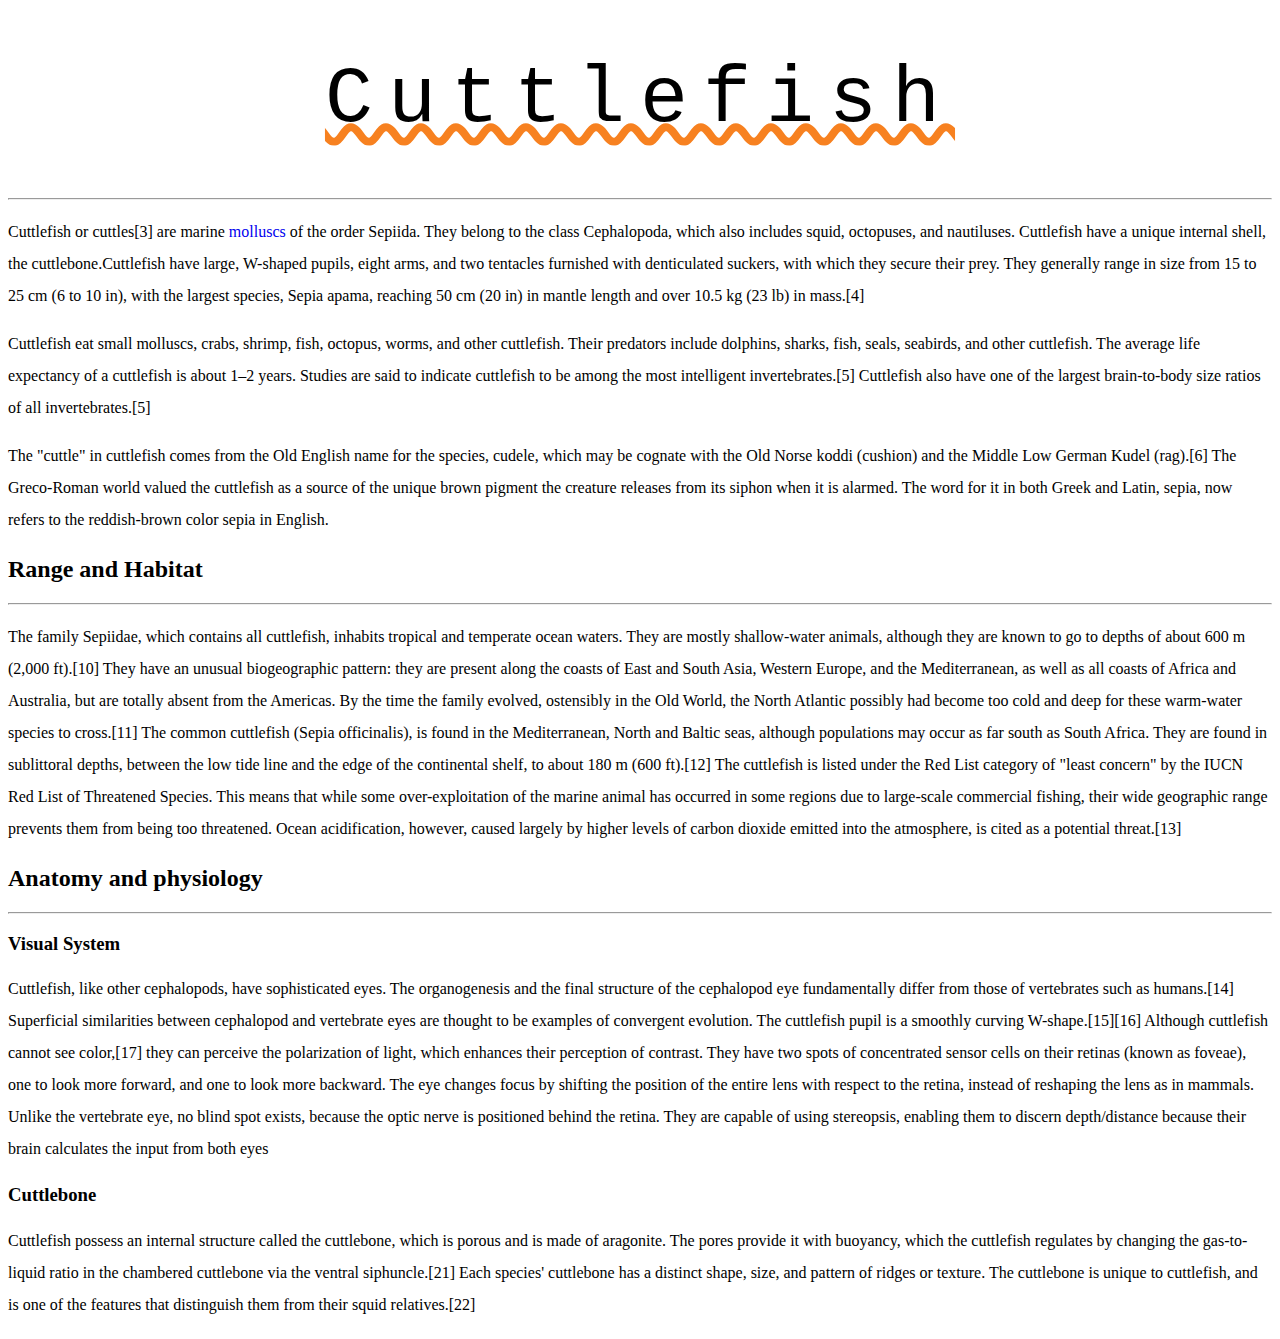
<file: HTML/text_properties/index.html>
<!DOCTYPE html>
<html lang="en">

<head>
    <meta charset="UTF-8">
    <meta name="viewport" content="width=device-width, initial-scale=1.0">
    <title>CSS Text Properties</title>
    <link rel="stylesheet" href="app.css">
</head>

<body>
    <h1>Cuttlefish</h1>
    <hr>
    <p>
        Cuttlefish or cuttles[3] are marine <a href="#nowhere">molluscs</a> of the order Sepiida. They belong to the
        class Cephalopoda, which
        also includes squid, octopuses, and nautiluses. Cuttlefish have a unique internal shell, the
        cuttlebone.Cuttlefish have large, W-shaped pupils, eight arms, and two tentacles furnished with denticulated
        suckers, with which they secure their prey. They generally range in size from 15 to 25 cm (6 to 10 in), with the
        largest species, Sepia apama, reaching 50 cm (20 in) in mantle length and over 10.5 kg (23 lb) in mass.[4]
    </p>
    <p>
        Cuttlefish eat small molluscs, crabs, shrimp, fish, octopus, worms, and other cuttlefish. Their predators
        include
        dolphins, sharks, fish, seals, seabirds, and other cuttlefish. The average life expectancy of a cuttlefish is
        about
        1–2 years. Studies are said to indicate cuttlefish to be among the most intelligent invertebrates.[5] Cuttlefish
        also have one of the largest brain-to-body size ratios of all invertebrates.[5]
    </p>
    <p>
        The "cuttle" in cuttlefish comes from the Old English name for the species, cudele, which may be cognate with
        the
        Old Norse koddi (cushion) and the Middle Low German Kudel (rag).[6] The Greco-Roman world valued the cuttlefish
        as a
        source of the unique brown pigment the creature releases from its siphon when it is alarmed. The word for it in
        both
        Greek and Latin, sepia, now refers to the reddish-brown color sepia in English.
    </p>

    <h2>Range and Habitat</h2>
    <hr>
    <p>The family Sepiidae, which contains all cuttlefish, inhabits tropical and temperate ocean waters. They are mostly
        shallow-water animals, although they are known to go to depths of about 600 m (2,000 ft).[10] They have an
        unusual biogeographic pattern: they are present along the coasts of East and South Asia, Western Europe, and the
        Mediterranean, as well as all coasts of Africa and Australia, but are totally absent from the Americas. By the
        time the family evolved, ostensibly in the Old World, the North Atlantic possibly had become too cold and deep
        for these warm-water species to cross.[11] The common cuttlefish (Sepia officinalis), is found in the
        Mediterranean, North and Baltic seas, although populations may occur as far south as South Africa. They are
        found in sublittoral depths, between the low tide line and the edge of the continental shelf, to about 180 m
        (600 ft).[12] The cuttlefish is listed under the Red List category of "least concern" by the IUCN Red List of
        Threatened Species. This means that while some over-exploitation of the marine animal has occurred in some
        regions due to large-scale commercial fishing, their wide geographic range prevents them from being too
        threatened. Ocean acidification, however, caused largely by higher levels of carbon dioxide emitted into the
        atmosphere, is cited as a potential threat.[13]</p>

    <h2>Anatomy and physiology</h2>
    <hr>
    <h3>Visual System</h3>
    <p>Cuttlefish, like other cephalopods, have sophisticated eyes. The organogenesis and the final structure of the
        cephalopod eye fundamentally differ from those of vertebrates such as humans.[14] Superficial similarities
        between cephalopod and vertebrate eyes are thought to be examples of convergent evolution. The cuttlefish pupil
        is a smoothly curving W-shape.[15][16] Although cuttlefish cannot see color,[17] they can perceive the
        polarization of light, which enhances their perception of contrast. They have two spots of concentrated sensor
        cells on their retinas (known as foveae), one to look more forward, and one to look more backward. The eye
        changes focus by shifting the position of the entire lens with respect to the retina, instead of reshaping the
        lens as in mammals. Unlike the vertebrate eye, no blind spot exists, because the optic nerve is positioned
        behind the retina. They are capable of using stereopsis, enabling them to discern depth/distance because their
        brain calculates the input from both eyes</p>
    <h3>Cuttlebone</h3>
    <p>Cuttlefish possess an internal structure called the cuttlebone, which is porous and is made of aragonite. The
        pores provide it with buoyancy, which the cuttlefish regulates by changing the gas-to-liquid ratio in the
        chambered cuttlebone via the ventral siphuncle.[21] Each species' cuttlebone has a distinct shape, size, and
        pattern of ridges or texture. The cuttlebone is unique to cuttlefish, and is one of the features that
        distinguish them from their squid relatives.[22]</p>
</body>

</html>
</file>
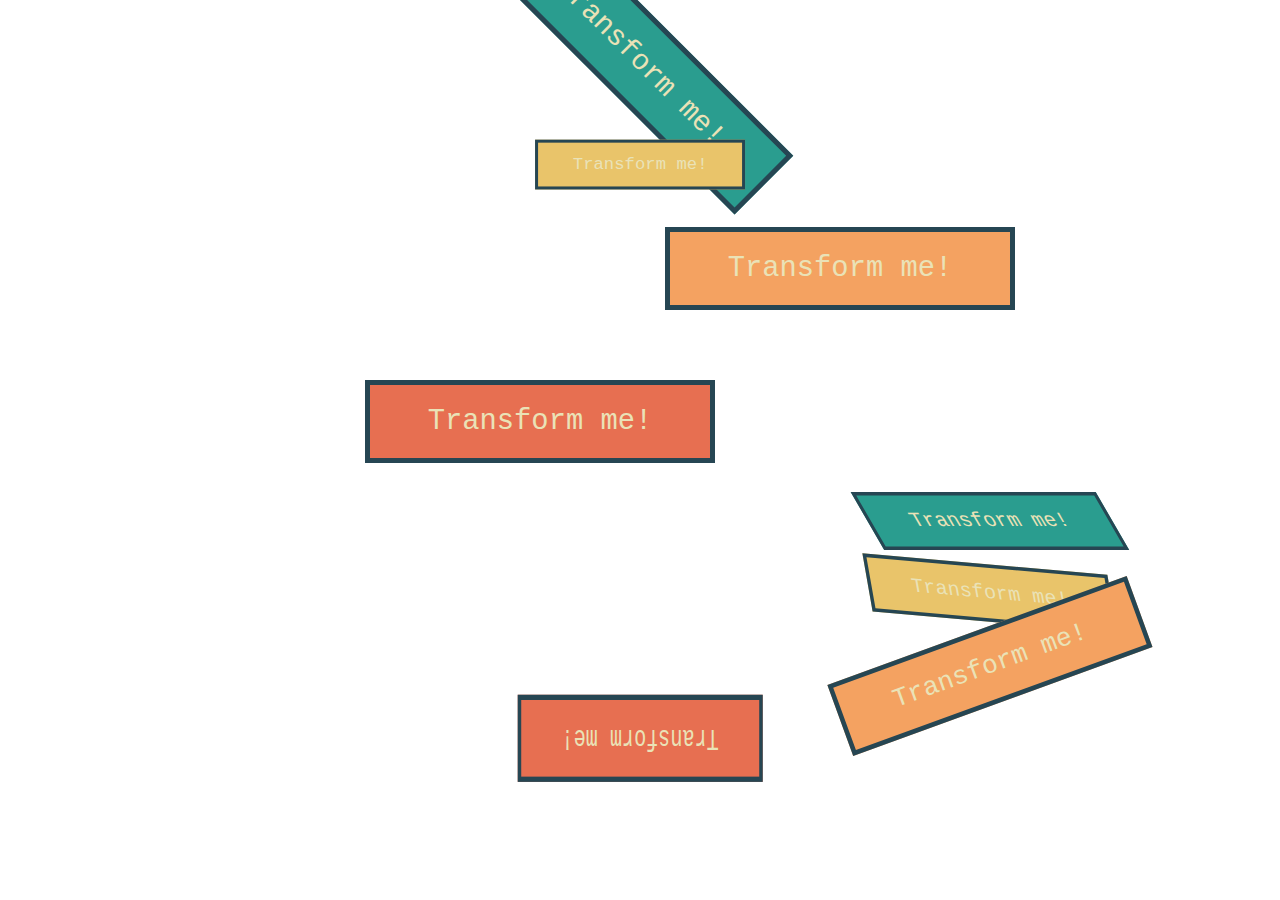
<file: HTML/Transform/index.html>
<!DOCTYPE html>
<html lang="en">

<head>
    <meta charset="UTF-8">
    <meta name="viewport" content="width=device-width, initial-scale=1.0">
    <title>Transform</title>
    <link rel="stylesheet" href="app.css">
</head>

<body>
    <section>
        <!-- SHOULD NOT BE USING h1's like this!  -->
        <!-- ONLY ONE PER DOCUMENT! -->
        <h1>Transform me!</h1>
        <h1>Transform me!</h1>
        <h1>Transform me!</h1>
        <h1>Transform me!</h1>
    </section>
    <section>
        <h1>Transform me!</h1>
        <h1>Transform me!</h1>
        <h1>Transform me!</h1>
        <h1>Transform me!</h1>
    </section>
</body>

</html>
</file>
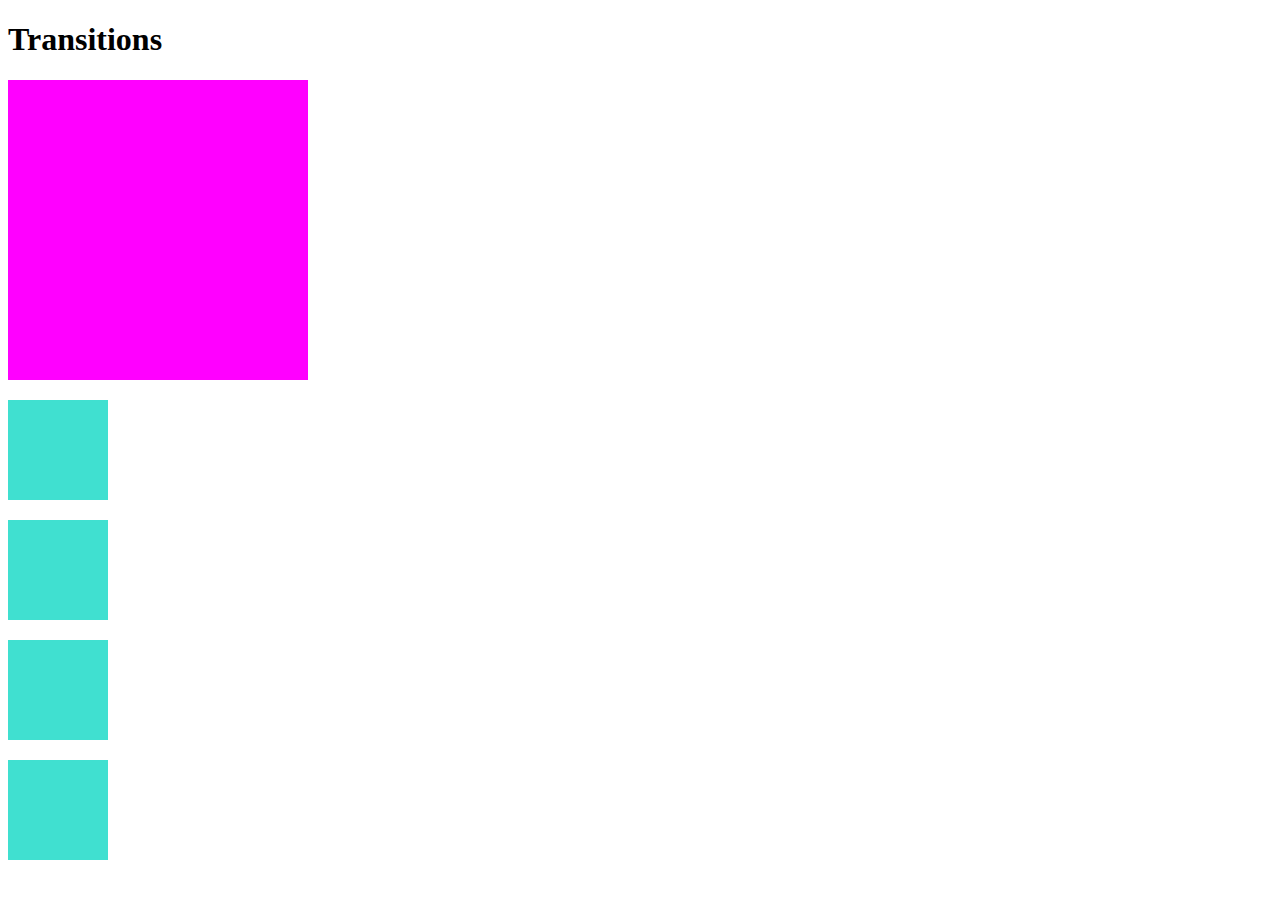
<file: HTML/Transition/index.html>
<!DOCTYPE html>
<html lang="en">

<head>
    <meta charset="UTF-8">
    <meta name="viewport" content="width=device-width, initial-scale=1.0">
    <title>Transitions</title>
    <link rel="stylesheet" href="app.css">
</head>

<body>
    <h1>Transitions</h1>

    <div class="circle"></div>

    <section>
        <div></div>
        <div></div>
        <div></div>
        <div></div>
    </section>

</body>

</html>
</file>
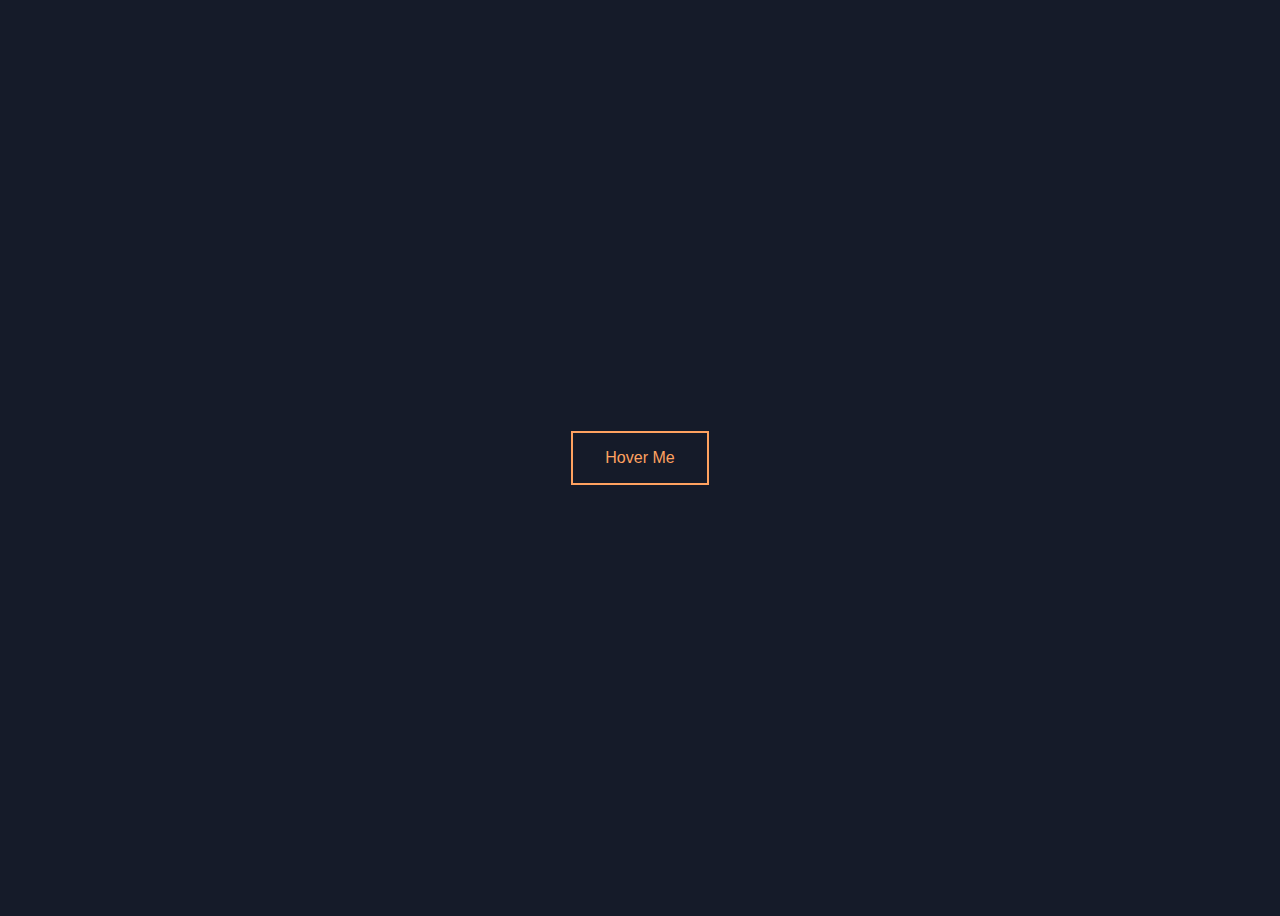
<file: HTML/HoverButton/Solution/index.html>
<!DOCTYPE html>
<html lang="en">

<head>
    <meta charset="UTF-8">
    <meta name="viewport" content="width=device-width, initial-scale=1.0">
    <title>Hover Me!</title>
    <link href="https://fonts.googleapis.com/css2?family=Roboto+Mono:wght@300&display=swap" rel="stylesheet">
    <link rel="stylesheet" href="button.css">
</head>

<body>
    <button>Hover Me</button>
</body>

</html>
</file>
<file: HTML/Background/app.css>
section {
    width: 80%;
    height: 800px;
    /* background-image: url("https://images.unsplash.com/photo-1564442038901-4f9a19d3d456?ixlib=rb-1.2.1&ixid=eyJhcHBfaWQiOjEyMDd9&auto=format&fit=crop&w=1227&q=80");
    background-size: cover;
    background-position: top; */
    background: center/cover url("https://images.unsplash.com/photo-1564442038901-4f9a19d3d456?ixlib=rb-1.2.1&ixid=eyJhcHBfaWQiOjEyMDd9&auto=format&fit=crop&w=1227&q=80");
    margin: 0 auto;
}

h1 {
    font-size: 150px;
    text-align:center;
    text-shadow: black -6px 6px;
    font-family: 'Courier New', Courier, monospace;
    font-weight: lighter;
    color:white;
}
</file>
<file: HTML/CSS Selectors/app.css>
/* * {
    background-color: cyan;
} */

body {
    background-color: #f1faee;
}

button {
    font-size: 30px;
    background-color: #a8dadc;
}

h1,h2 {
    color: #1d3557;
}

#signup{
    background-color: #1d3557;
    color: #f1faee;
}

span {
    color: #457b9d;
}

.tag {
    background-color: #e63946;
    color: #f1faee;
    font-size: 16px;
}

.post a {
    color: #457b9d;
    font-weight: 700;
    text-decoration: none;
}

footer a {
    color: #e63946;
}

h2 + button {
    font-size: 20px;
}

footer > a {
    color: #457b9d;
}

input[type="password"] {
    color: greenyellow;
}

a[href*="google"]{
    color: #1d3557;
}


.post a:hover {
    text-decoration: underline;
}


.post button:active {
    background-color: #02c39a;
}

.post:nth-of-type(2n){
    background-color: #dfe8dc;
}

h2::first-letter {
    font-size: 50px;
}

p::first-line {
    color: purple;
}

p::selection {
    background-color: #fcbf49;
}

.post button:hover {
    background-color: #e63946;
    color: #f1faee;
}

button:hover {
    background-color: olive;
}

button {
    background-color: magenta !important;
}
</file>
<file: HTML/CSS Selectors/more_styles.css>
h1,h2 {
    color: olivedrab;
}
</file>
<file: HTML/Flexbox Starter/app.css>
body {
    font-family: 'Open Sans', sans-serif;
}
h1 {
    text-align: center;
}
#container {
    background-color: #003049;
    width: 90%;
    height: 500px;
    margin: 0 auto;
    border: 5px solid #003049;
    display: flex;
    flex-direction: row;
    justify-content: center;
    align-items: flex-start;
    flex-wrap: wrap-reverse;
    
}

#container div{
    width: 200px;
    height: 200px;
    text-align: center;
}
</file>
<file: HTML/Flexbox/app.css>
body {
    font-family: 'Open Sans', sans-serif;
}
h1, h2{
    text-align: center;
}
#container {
    background-color: #003049;
    width: 90%;
    /* height: 500px; */
    margin: 0 auto;
    border: 5px solid #003049;
    display: flex;
    flex-direction: row;
    justify-content: center;
    /* flex-wrap: wrap; */
}

#container div {
    width: 200px;
    height: 200px;
    /* max-width: 300px; */
    text-align:center;
    flex-basis: 600px;
}

div:nth-of-type(1) {
    flex-grow: 1;
    flex-shrink:2;
}
div:nth-of-type(5) {
    flex-grow: 2;
}


main {
    width: 80%;
    margin: 0 auto;
    border: 5px solid black;
    height: 500px;
    display: flex;
}
main .sidebar {
    background-color: #6930c3;
    flex:1 2 300px;
}
main .maincontent {
    background-color: #80ffdb;
    flex: 2 1 800px;
}
</file>
<file: HTML/GoogleFonts/app.css>
body {
    font-family: Montserrat, sans-serif;
}

main {
    width: 60%;
    margin: 0 auto;
}

h1 {
    font-size: 3rem;
    margin-bottom: 0;
}

h1 + h2 {
    margin-top: 10px;
}

h1,h2,h3 {
    font-family: Roboto, sans-serif;
    font-weight: 100;
}
</file>
<file: HTML/inheritance_demo/app.css>
body {
    color: purple;
}

section {
    color: aqua;
}

form {
    color: greenyellow;
}

button, input {
    color: inherit;
}
</file>
<file: HTML/Opacity/app.css>
section {
    width: 500px;
    height: 500px;
    background-color: magenta;
}

#rgba {
    width: 50%;
    height: 50%;
    background-color: rgba(255,255,255,0.7)
}

#opacity {
    width: 50%;
    height: 50%;
    background-color: yellow;
    opacity: 0.3;
}
</file>
<file: HTML/Position/app.css>
div {
    width: 100px;
    height: 100px;
    background-color: #3d405b;
    border: 2px solid black;
    margin: 10px;
    display: inline-block;
}


#middle {
    background-color: #81b29a;
}

#static #middle {
    position: static;
    top: 100px;
}

#relative #middle {
    position: relative;
    top: 50px;
    left: 50px;
}

#absolute {
    position: relative;
}

#absolute #middle {
    position: absolute;
    top: 1px;
    left: 1px;
}

#fixed #middle {
    position: fixed;
    top: 0;
    left: 400px;
}
</file>
<file: HTML/text_properties/app.css>
h1 {
    text-align: center;
    font-weight: 400;
    text-decoration: #f78120 underline wavy;
    letter-spacing: 15px;
    font-size: 80px;
    /* font-family: Segoe UI, Futura, Arial, sans-serif; */
    font-family: monospace;
}

a {
    text-decoration: none;
}

p {
    line-height: 2;
}
</file>
<file: HTML/Transform/app.css>
h1 {
    background-color: #2a9d8f;
    border: 5px solid #264653;
    color: #eae2b7;
    padding: 0.7em;
    width: 300px;
    font-size: 1.8em;
    text-align:center;
    margin: 20px auto;
    font-family: Courier New;
    font-weight: lighter;
}

h1:nth-of-type(2n) {
    background-color: #e9c46a;
}
h1:nth-of-type(3n) {
    background-color: #f4a261;
}
h1:nth-of-type(4n) {
    background-color: #e76f51;
}


section:first-of-type h1:nth-of-type(1){
    /* transform-origin: top right; */
    transform: rotate(45deg);
}
section:first-of-type h1:nth-of-type(2){
    transform: scale(0.6);
}

section:first-of-type h1:nth-of-type(3){
    transform: translateX(200px);
}
section:first-of-type h1:nth-of-type(4){
    transform: translate(-100px, 50px);
}

section:nth-of-type(2) h1:nth-of-type(1){
    transform: skew(30deg);
}
section:nth-of-type(2) h1:nth-of-type(2){
    transform: skew(10deg, 5deg);
}

section:nth-of-type(2) h1:nth-of-type(3){
    transform: rotate(-20deg) scale(1.3);
}
section:nth-of-type(2) h1:nth-of-type(4){
    transform: translateX(-500px) rotate(0.5turn) scaleY(1.5);
}

section:nth-of-type(2) {
    transform: scale(0.7) translateX(500px);
}
</file>
<file: HTML/Transition/app.css>
.circle {
    width: 300px;
    height: 300px;
    background-color: magenta;
    transition: background-color 1s ease-in, border-radius 2s;
}

.circle:hover {
    background-color: cyan;
    border-radius: 50%;
}


 section div {
    height: 100px;
    width: 100px;
    background-color: turquoise;
    margin: 20px 0;
    transition: margin-left 3s;
} 

section:hover div {
    margin-left:500px;
}

div:nth-of-type(1){
    transition-timing-function: ease-in;
}
div:nth-of-type(2){
    transition-timing-function: ease-out;
}
div:nth-of-type(3){
    transition-timing-function: cubic-bezier(0.7, 0, 0.84, 0);
}
div:nth-of-type(4){
    transition-timing-function:  cubic-bezier(0.85, 0, 0.15, 1);
}
</file>
<file: HTML/HoverButton/Solution/button.css>
body {
  font-family: 'Roboto', sans-serif;
  display: flex;
  align-items: center;
  justify-content: center;
  height: 100vh;
  background-color: #151b29;
}

button {
  background: none;
  color:#ffa260;
  border: 2px solid;
  padding: 1em 2em;
  font-size: 1em;
  transition: color 0.25s, border-color 0.25s, box-shadow 0.25s,transform 0.25s;
}

button:hover {
  border-color: #f1ff5c;
  color: white;
  box-shadow: 0 0.5em 0.5em -0.4em #f1ff5c;
  transform: translateY(-0.25em);
  cursor: pointer;
}
</file>
